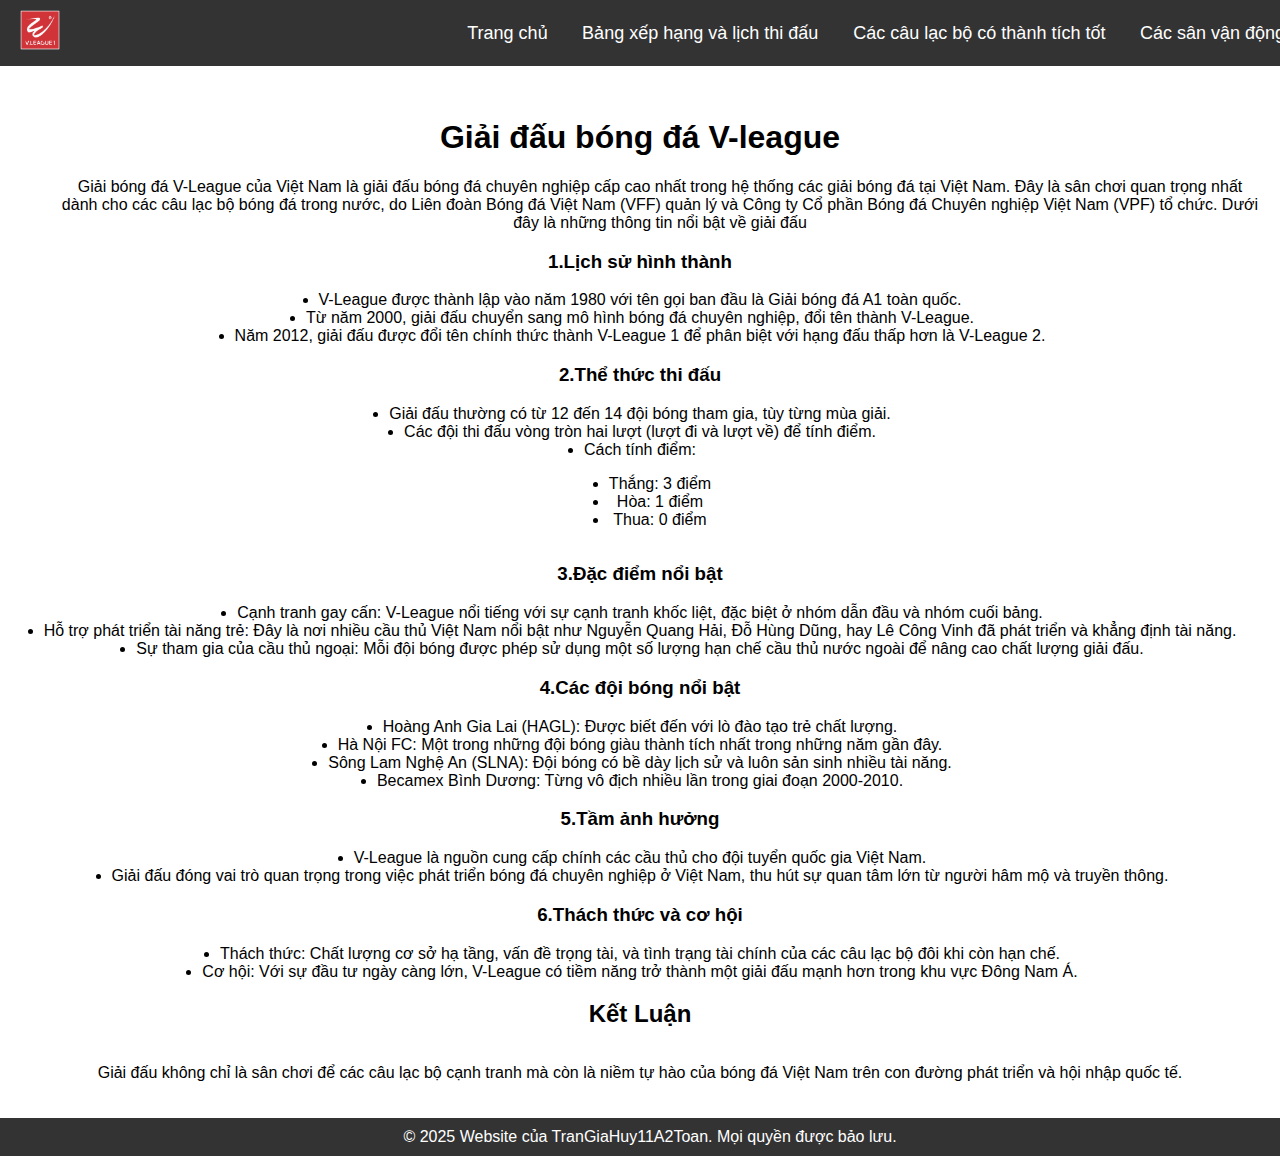
<file: index.html>
<!DOCTYPE html>
<html lang="vi">
<head>
    <meta charset="UTF-8">
    <meta name="viewport" content="width=device-width, initial-scale=1.0">
    <link rel="icon" href="image/download.png">
    <title>V-league</title>
    <style>
         
    
        body {
            font-family: Arial, sans-serif;
            margin: 0;
            padding: 0;
            text-align: center;
            display: flex;
            flex-direction: column;
            min-height: 100vh
        }
        .navbar {
            display: flex;
            justify-content: space-between;
            align-items: center;
            background-color: #333;
            padding: 10px 20px;
            position: fixed;
            top: 0;
            left: 0;
            width: 100%;
            z-index: 1000;
        }
        .logo {
            display: flex;
            align-items: center;
        }
        .logo img {
            height: 40px;
            margin-right: 10px;
        }
        .logo a {
            color: white;
            font-size: 24px;
            text-decoration: none;
            font-weight: bold;
        }
        .nav-links a {
            color: white;
            text-decoration: none;
            margin: 0 15px;
            font-size: 18px;
        }
        .nav-links a:hover {
            text-decoration: underline;
        }
        .content {
            flex: 1;
            display: flex;
            flex-direction: column;
            justify-content: center;
            align-items: center;
            padding: 80px 20px 20px;
        }
        .footer {
            background-color: #333;
            color: white;
            padding: 10px;
            position: relative;
            bottom: 0;
            width: 100%;
        }
    </style>
</head>
<body>
    <div class="navbar">
        <div class="logo">
            <a href="index.html">
            <img src="image/download.png" alt="Logo">
            </a>
        </div>
        <div class="nav-links">
            <a href="index.html">Trang chủ</a>
            <a href="BxhvaLichthidau.html">Bảng xếp hạng và lịch thi đấu </a>
            <a href="CLbcothanhtichtot.html">Các câu lạc bộ có thành tích tốt</a>
            <a href="Cacsanvandong.html">Các sân vận động </a>
        </div>
    </div>
    <hr>
    <div class="content">
        <h1>Giải đấu bóng đá V-league</h1>
        <dd>Giải bóng đá V-League của Việt Nam là giải đấu bóng đá chuyên nghiệp cấp cao nhất trong hệ thống các giải bóng đá tại Việt Nam. Đây là sân chơi quan trọng nhất dành cho các câu lạc bộ bóng đá trong nước, do Liên đoàn Bóng đá Việt Nam (VFF) quản lý và Công ty Cổ phần Bóng đá Chuyên nghiệp Việt Nam (VPF) tổ chức. Dưới đây là những thông tin nổi bật về giải đấu</dd>
        <h3>1.Lịch sử hình thành</h3>
            <li>V-League được thành lập vào năm 1980 với tên gọi ban đầu là Giải bóng đá A1 toàn quốc.</li>
            <li>Từ năm 2000, giải đấu chuyển sang mô hình bóng đá chuyên nghiệp, đổi tên thành V-League.</li>
            <li>Năm 2012, giải đấu được đổi tên chính thức thành V-League 1 để phân biệt với hạng đấu thấp hơn là V-League 2.</li>
        <h3>2.Thể thức thi đấu</h3>
            <li>Giải đấu thường có từ 12 đến 14 đội bóng tham gia, tùy từng mùa giải.</li>
            <li>Các đội thi đấu vòng tròn hai lượt (lượt đi và lượt về) để tính điểm.</li>
            <li> Cách tính điểm: </li>
        <ul>
            <li>Thắng: 3 điểm</li>
            <li>Hòa: 1 điểm</li>
            <li>Thua: 0 điểm</li> </ul>
        <h3>3.Đặc điểm nổi bật</h3>
            <li>Cạnh tranh gay cấn: V-League nổi tiếng với sự cạnh tranh khốc liệt, đặc biệt ở nhóm dẫn đầu và nhóm cuối bảng.</li>
            <li>Hỗ trợ phát triển tài năng trẻ: Đây là nơi nhiều cầu thủ Việt Nam nổi bật như Nguyễn Quang Hải, Đỗ Hùng Dũng, hay Lê Công Vinh đã phát triển và khẳng định tài năng.</li>
            <li>Sự tham gia của cầu thủ ngoại: Mỗi đội bóng được phép sử dụng một số lượng hạn chế cầu thủ nước ngoài để nâng cao chất lượng giải đấu.</li>
        <h3>4.Các đội bóng nổi bật</h3>
            <li>Hoàng Anh Gia Lai (HAGL): Được biết đến với lò đào tạo trẻ chất lượng.</li>
            <li>Hà Nội FC: Một trong những đội bóng giàu thành tích nhất trong những năm gần đây.</li>
            <li>Sông Lam Nghệ An (SLNA): Đội bóng có bề dày lịch sử và luôn sản sinh nhiều tài năng.</li>
            <li>Becamex Bình Dương: Từng vô địch nhiều lần trong giai đoạn 2000-2010.</li>
        <h3>5.Tầm ảnh hưởng</h3>
            <li>V-League là nguồn cung cấp chính các cầu thủ cho đội tuyển quốc gia Việt Nam.</li>
            <li>Giải đấu đóng vai trò quan trọng trong việc phát triển bóng đá chuyên nghiệp ở Việt Nam, thu hút sự quan tâm lớn từ người hâm mộ và truyền thông.</li>
        <h3>6.Thách thức và cơ hội</h3>
            <li>Thách thức: Chất lượng cơ sở hạ tầng, vấn đề trọng tài, và tình trạng tài chính của các câu lạc bộ đôi khi còn hạn chế.</li>
            <li>Cơ hội: Với sự đầu tư ngày càng lớn, V-League có tiềm năng trở thành một giải đấu mạnh hơn trong khu vực Đông Nam Á.</li>
        <h2> Kết Luận</h2>
        <p>Giải đấu không chỉ là sân chơi để các câu lạc bộ cạnh tranh mà còn là niềm tự hào của bóng đá Việt Nam trên con đường phát triển và hội nhập quốc tế.</p>
        </div>
    
    <div class="footer">
        &copy; 2025 Website của TranGiaHuy11A2Toan. Mọi quyền được bảo lưu.
    </div>
</body>
</html>
</file>
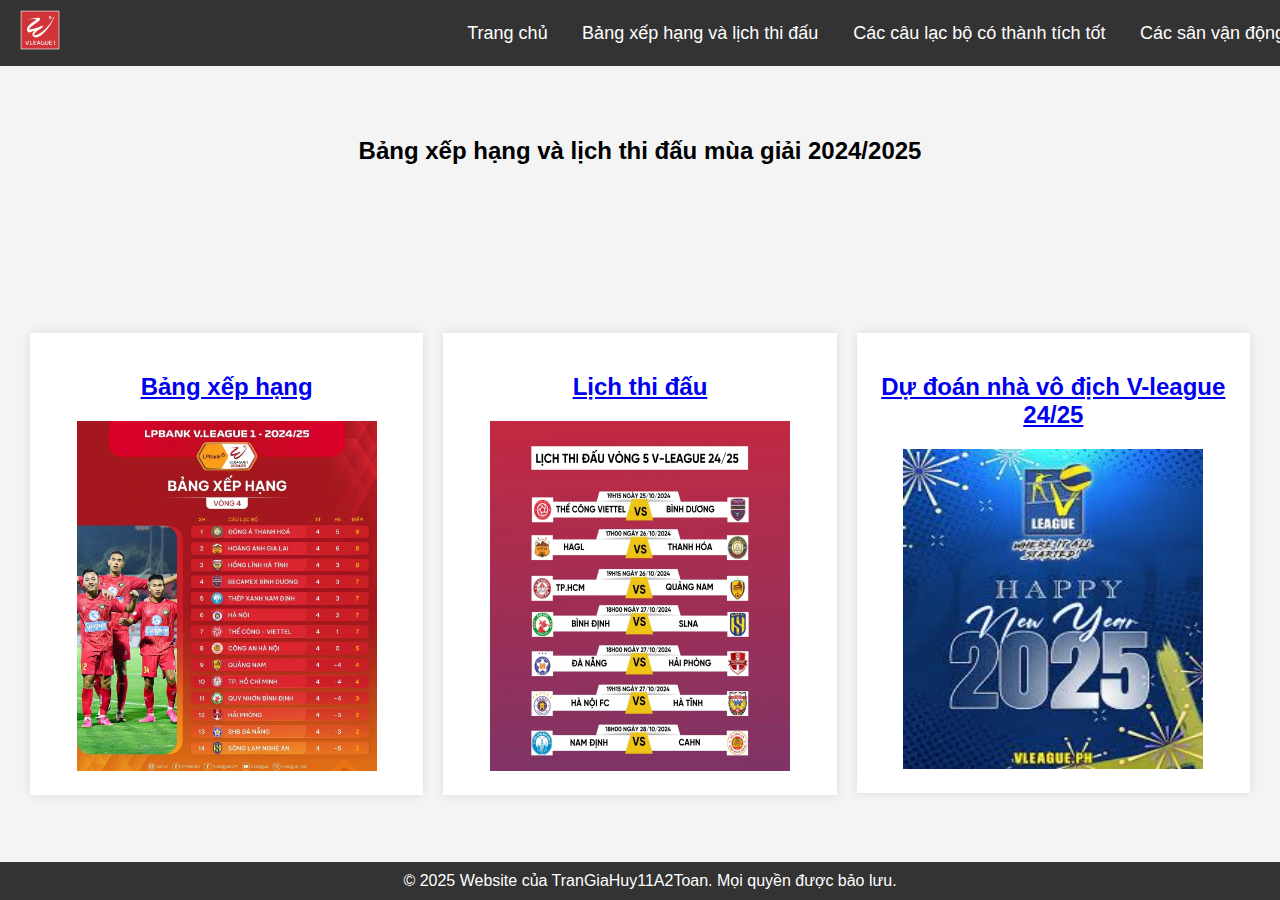
<file: BxhvaLichthidau.html>
<!DOCTYPE html>
<html lang="vi">
<head>
    <meta charset="UTF-8">
    <meta name="viewport" content="width=device-width, initial-scale=1.0">
    <link rel="icon" href="image/download.png">
    <title>V-league</title>
    <style>
        body {
            font-family: Arial, sans-serif;
            margin: 0;
            padding: 0;
            display: flex;
            flex-direction: column;
            min-height: 100vh;
            background-color: #f4f4f4;
        }
        .navbar {
            display: flex;
            justify-content: space-between;
            align-items: center;
            background-color: #333;
            padding: 10px 20px;
            position: fixed;
            top: 0;
            left: 0;
            width: 100%;
            z-index: 1000;
            color: white;
        }
        .logo {
            display: flex;
            align-items: center;
        }
        .logo img {
            height: 40px;
            margin-right: 10px;
        }
        .logo a {
            color: white;
            font-size: 24px;
            text-decoration: none;
            font-weight: bold;
        }
        .nav-links a {
            color: white;
            text-decoration: none;
            margin: 0 15px;
            font-size: 18px;
        }
        .nav-links a:hover {
            text-decoration: underline;
        }
        .container {
            display: flex;
            justify-content: center;
            align-items: flex-start;
            flex: 1;
            margin-top: 60px;
            padding: 20px;
            box-sizing: border-box;
            width: 100%;
        }
        .column {
            flex: 1;
            padding: 20px;
            background-color: white;
            margin: 10px;
            box-shadow: 0px 0px 10px rgba(0, 0, 0, 0.1);
            min-height: 300px;
            text-align: center;
        }
        .footer {
            background-color: #333;
            color: white;
            padding: 10px;
            text-align: center;
            width: 100%;
            position: fixed;
            bottom: 0;
            left: 0;
        }
        .content {
            flex: 1;
            display: flex;
            flex-direction: column;
            justify-content: center;
            align-items: center;
            padding: 80px 20px 20px;
        }
    </style>
</head>
<body>
    <div class="navbar">
        <div class="logo">
            <a href="index.html">
            <img src="image/download.png" alt="Logo"></a>
        </div>
        <div class="nav-links">
            <a href="index.html">Trang chủ</a>
            <a href="BxhvaLichthidau.html">Bảng xếp hạng và lịch thi đấu </a>
            <a href="CLbcothanhtichtot.html">Các câu lạc bộ có thành tích tốt</a>
            <a href="Cacsanvandong.html">Các sân vận động </a>
        </div>
    </div>
    <div class="content">
        <h2> Bảng xếp hạng và lịch thi đấu mùa giải 2024/2025 </h2>
    </div>
    <div class="container">
        <div class="column">
            <a target="_blank" href="BXH/bxh.html"><h2>Bảng xếp hạng</h2>
            <img src="image/bang_xep_hang_v-league_sau_vong_4.webp" width="300px"></a>
        </div>
        <div class="column">
            <a target="_blank" href="BXH/lichthidau.html"><h2>Lịch thi đấu</h2>
            <img src="image/lich_thi_dau_v-league_vong_moi_nhat.png.webp" width="300px" height="350px"></a>
        </div>
        <div class="column">
            <a  target="_blank" href="BXH/gthieu.html"><h2>Dự đoán nhà vô địch V-league 24/25</h2>
           <img src="image/images.jpg" width="300px" height="320px"></a>
        </div>
    </div>
    
    <div class="footer">
        &copy; 2025 Website của TranGiaHuy11A2Toan. Mọi quyền được bảo lưu.
    </div>
</body>
</html>
</file>
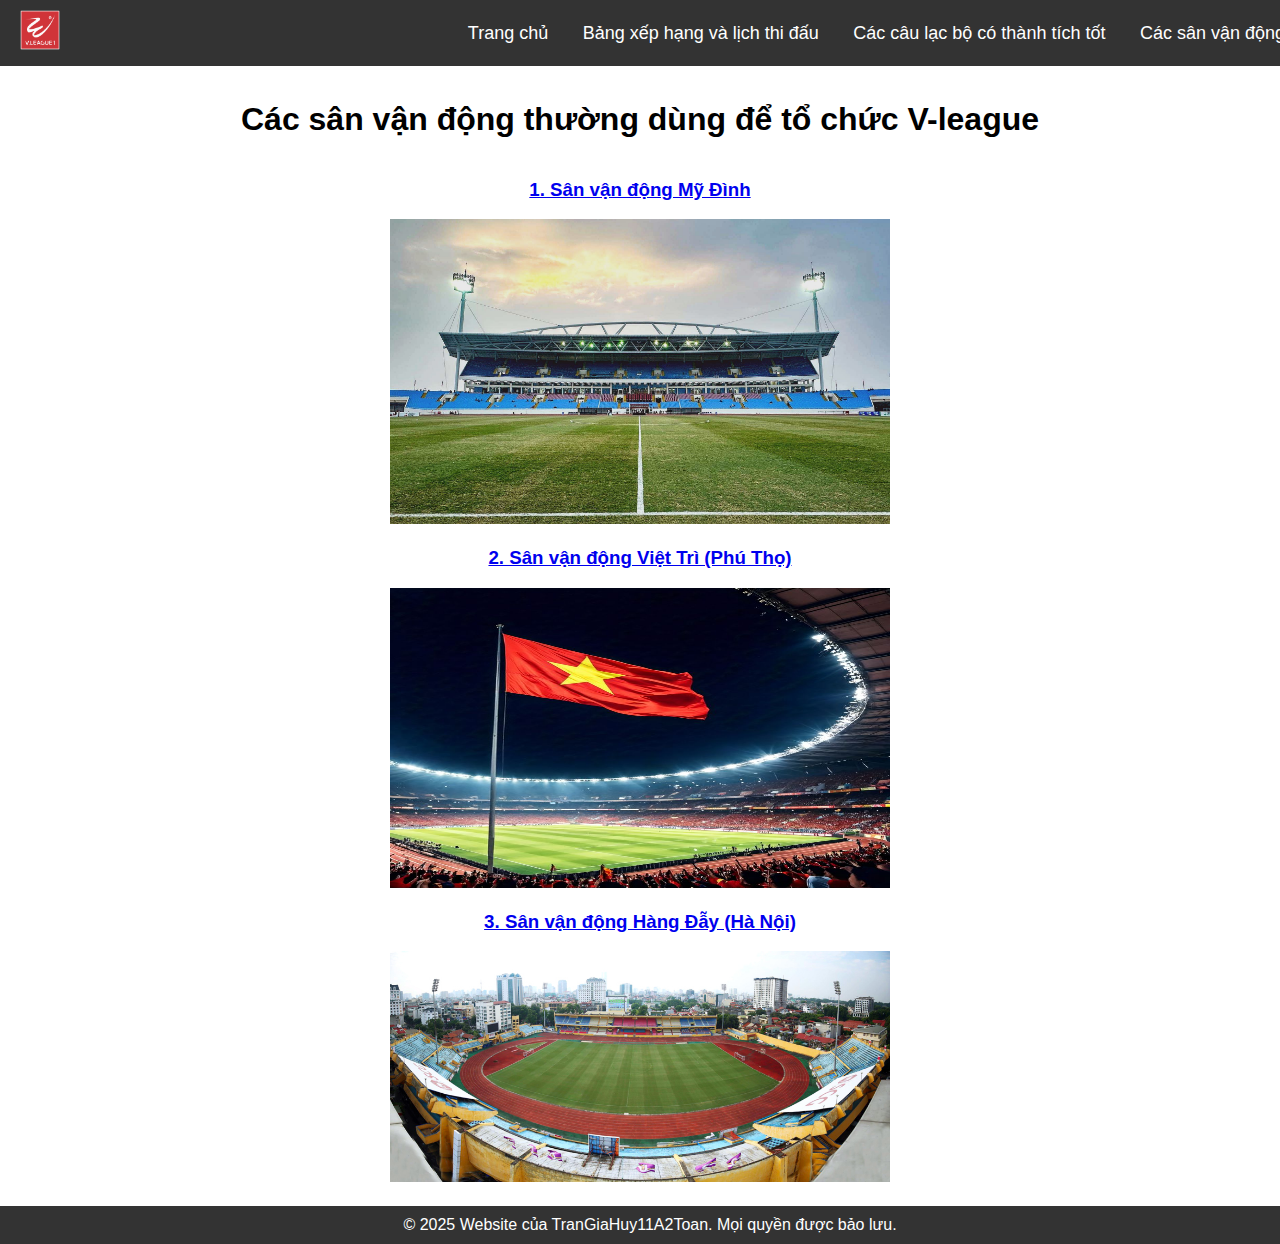
<file: Cacsanvandong.html>
<!DOCTYPE html>
<html lang="vi">
<head>
    <meta charset="UTF-8">
    <meta name="viewport" content="width=device-width, initial-scale=1.0">
    <link rel="icon" href="image/download.png">
    <title>V-league</title>
    <style>
        body {
            font-family: Arial, sans-serif;
            margin: 0;
            padding: 0;
            text-align: center;
            display: flex;
            flex-direction: column;
            min-height: 100vh;
        }
        .navbar {
            display: flex;
            justify-content: space-between;
            align-items: center;
            background-color: #333;
            padding: 10px 20px;
            position: fixed;
            top: 0;
            left: 0;
            width: 100%;
            z-index: 1000
        }
        .logo {
            display: flex;
            align-items: center;
        }
        .logo img {
            height: 40px;
            margin-right: 10px;
        }
        .logo a {
            color: white;
            font-size: 24px;
            text-decoration: none;
            font-weight: bold;
        }
        .nav-links a {
            color: white;
            text-decoration: none;
            margin: 0 15px;
            font-size: 18px;
        }
        .nav-links a:hover {
            text-decoration: underline;
        }
        .content {
            flex: 1;
            display: flex;
            flex-direction: column;
            justify-content: center;
            align-items: center;
            padding:80px 20px 20px;;
        }
        .footer {
            background-color: #333;
            color: white;
            padding: 10px;
            text-align: center;
            width: 100%;
        }
    </style>
</head>
<body>
    <div class="navbar">
        <div class="logo">
           <a href="index.html">
            <img src="image/download.png" alt="Logo"></a>
        </div>
        <div class="nav-links">
            <a href="index.html">Trang chủ</a>
            <a href="BxhvaLichthidau.html">Bảng xếp hạng và lịch thi đấu</a>
            <a href="CLbcothanhtichtot.html">Các câu lạc bộ có thành tích tốt</a>
            <a href="Cacsanvandong.html">Các sân vận động</a>
        </div>
    </div>
    
    <div class="content">
        <h1>Các sân vận động thường dùng để tổ chức V-league</h1>
         <a target="_blank" href="svd/Mydinh.html"><h3>1. Sân vận động Mỹ Đình</h3></a>
         <a target="_blank" href="svd/Mydinh.html"><img src="image/87c9f56087d8a4c93d7c54c8580ed5f9.jpg" width="500px"></a>
         <a target="_blank" href="svd/viettri.html"><h3>2. Sân vận động Việt Trì (Phú Thọ)</h3> </a>
         <a target="_blank" href="svd/viettri.html"><img src="image/8210ea68608e7dc683d1410f3ff90194.jpg " width="500px" height="300px"></a>
         <a target="_blank" href="svd/hangray.html"><h3>3. Sân vận động Hàng Đẫy (Hà Nội)</h3></a>
         <a target="_blank" href="svd/hangray.html"><img src="image/1-1539331197.jpg" width="500px"></a>
    </div>
    
    <div class="footer">
        &copy; 2025 Website của TranGiaHuy11A2Toan. Mọi quyền được bảo lưu.
    </div>
</body>
</html>
</file>
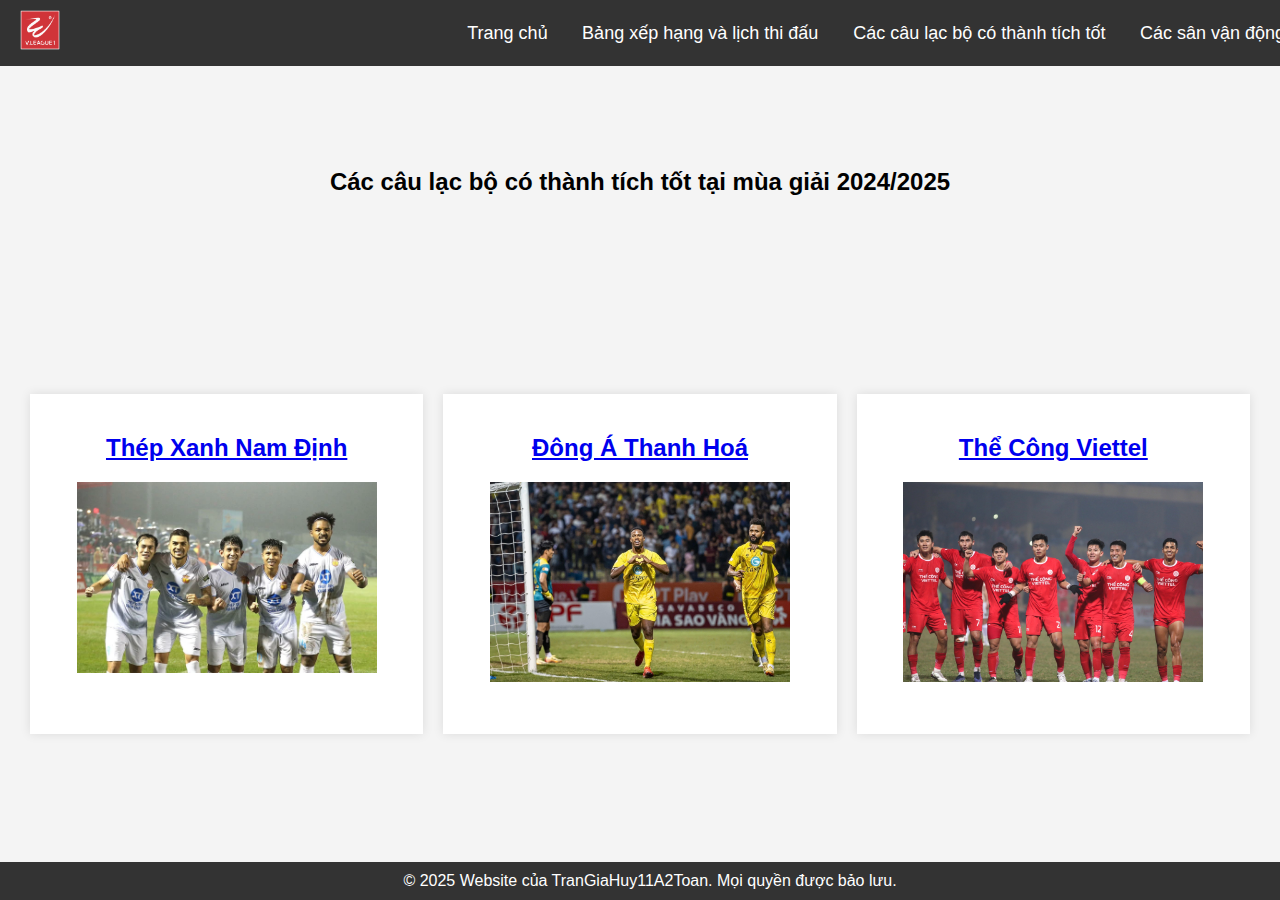
<file: CLbcothanhtichtot.html>
<!DOCTYPE html>
<html lang="vi">
<head>
    <meta charset="UTF-8">
    <meta name="viewport" content="width=device-width, initial-scale=1.0">
    <link rel="icon" href="image/download.png">
    <title>V-league</title>
    <style>
        body {
            font-family: Arial, sans-serif;
            margin: 0;
            padding: 0;
            display: flex;
            flex-direction: column;
            min-height: 100vh;
            background-color: #f4f4f4;
        }
        .navbar {
            display: flex;
            justify-content: space-between;
            align-items: center;
            background-color: #333;
            padding: 10px 20px;
            position: fixed;
            top: 0;
            left: 0;
            width: 100%;
            z-index: 1000;
            color: white;
        }
        .logo {
            display: flex;
            align-items: center;
        }
        .logo img {
            height: 40px;
            margin-right: 10px;
        }
        .logo a {
            color: white;
            font-size: 24px;
            text-decoration: none;
            font-weight: bold;
        }
        .nav-links a {
            color: white;
            text-decoration: none;
            margin: 0 15px;
            font-size: 18px;
        }
        .nav-links a:hover {
            text-decoration: underline;
        }
        .container {
            display: flex;
            justify-content: center;
            align-items: flex-start;
            flex: 1;
            margin-top: 60px;
            padding: 20px;
            box-sizing: border-box;
            width: 100%;
        }
        .column {
            flex: 1;
            padding: 20px;
            background-color: white;
            margin: 10px;
            box-shadow: 0px 0px 10px rgba(0, 0, 0, 0.1);
            min-height: 300px;
            text-align: center;
        }
        .footer {
            background-color: #333;
            color: white;
            padding: 10px;
            text-align: center;
            width: 100%;
            position: fixed;
            bottom: 0;
            left: 0;
        }
        .content {
            flex: 1;
            display: flex;
            flex-direction: column;
            justify-content: center;
            align-items: center;
            padding: 80px 20px 20px;
        }
    </style>
</head>
<body>
    <div class="navbar">
        <div class="logo">
            <a href="index.html">
            <img src="image/download.png" alt="Logo"></a>
        </div>
        <div class="nav-links">
            <a href="index.html">Trang chủ</a>
            <a href="BxhvaLichthidau.html">Bảng xếp hạng và lịch thi đấu </a>
            <a href="CLbcothanhtichtot.html">Các câu lạc bộ có thành tích tốt</a>
            <a href="Cacsanvandong.html">Các sân vận động </a>
        </div>
    </div>
    <div class="content">
        <h2> Các câu lạc bộ có thành tích tốt tại mùa giải 2024/2025 </h2>
    </div>
    <div class="container">
        <div class="column">
            <a target="_blank" href="CLB/Thepxanh.html"><h2>Thép Xanh Nam Định</h2>
            <img src="image/thep-xanh-nam-dinh-02-17017490555551619829383.webp" width="300px"></a>
        </div>
        <div class="column">
            <a target="_blank" href="CLB/thanhoa.html"><h2>Đông Á Thanh Hoá</h2>
            <img src="image/10-dong-a-thanh-hoa.jpeg" width="300px"></a>
        </div>
        <div class="column">
            <a  target="_blank"href="CLB/viettel.html"><h2>Thể Công Viettel</h2>
           <img src="image/03-1.jpg" width="300px"></a>
        </div>
    </div>
    
    <div class="footer">
        &copy; 2025 Website của TranGiaHuy11A2Toan. Mọi quyền được bảo lưu.
    </div>
</body>
</html>
</file>
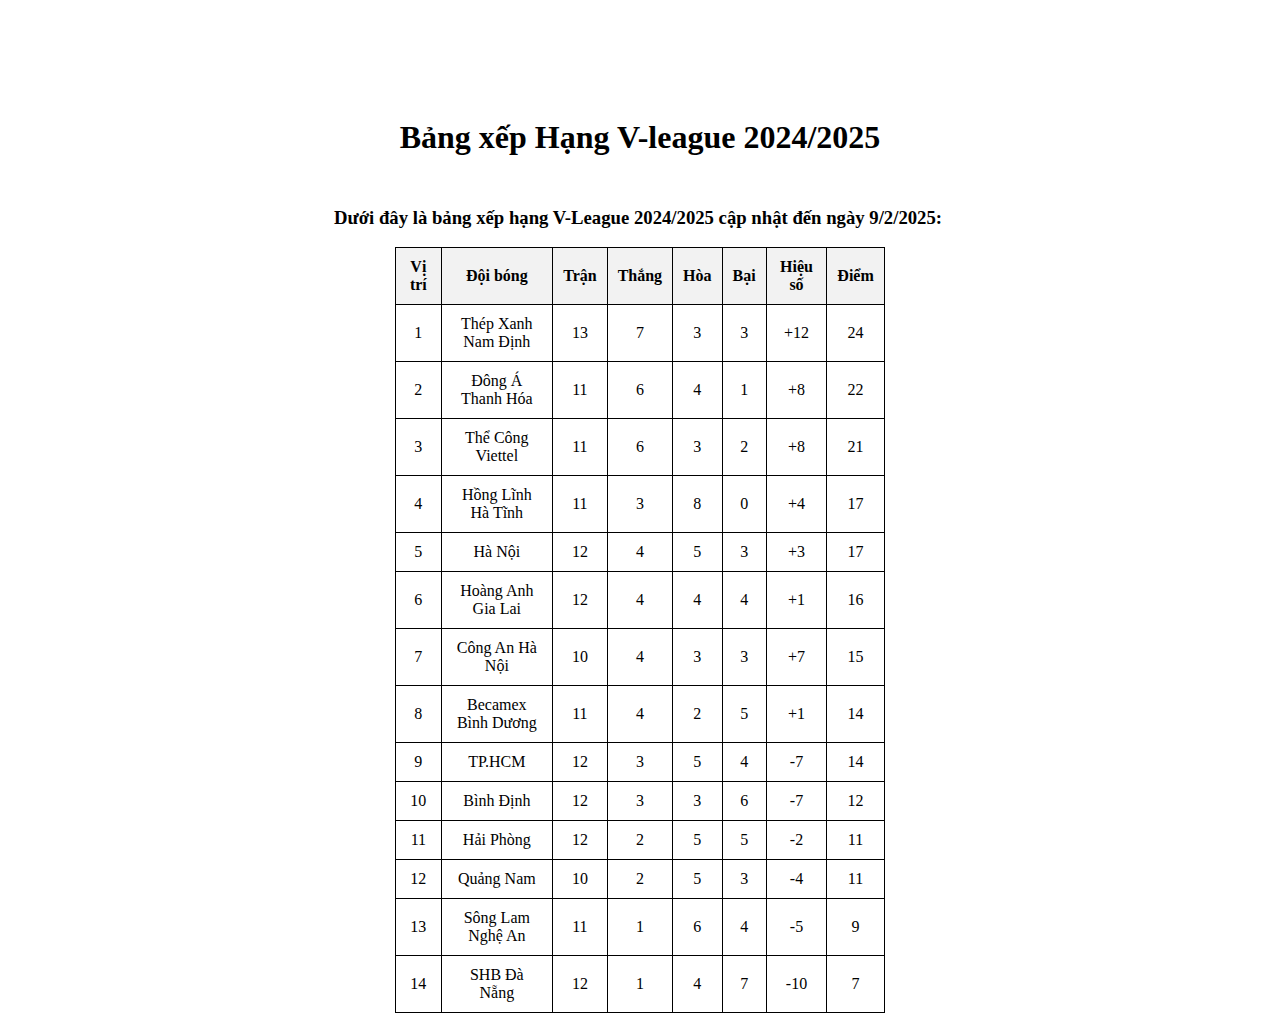
<file: BXH/bxh.html>
<!DOCTYPE html>
<html lang="vi">
<head>
    <meta charset="UTF-8">
    <meta name="viewport" content="width=device-width, initial-scale=1.0">
    <link rel="icon" href="image/download.png">
    <title>V-league</title>
    <style>

        body {
            height: 100vh;
            display: flex;
            justify-content: center;
            align-items: center;
            background: url('https://source.unsplash.com/random/1920x1080') no-repeat center center/cover;
            overflow-y: auto;
        }
        .container {
            width: 50%;
            height: 80vh;
            background: rgb(255, 255, 255);
            padding: 20px;
            display: flex;
            flex-direction: column;
        }
        .content {
            flex: 1;
            background: rgba(255, 255, 255, 1);
            padding: 10px;
        }
        table {
            width: 80%;
            margin: auto;
            border-collapse: collapse;
        }
        th, td {
            border: 1px solid black;
            padding: 10px;
            text-align: center;
        }
        th {
            background-color: #f2f2f2;
        }
    </style>
</head>
<body>
    <div class="container">
        <h1><center>Bảng xếp Hạng V-league 2024/2025</center></h1>
        <div class="content">
            <h3>Dưới đây là bảng xếp hạng V-League 2024/2025 cập nhật đến ngày 9/2/2025:</h3>
            <table>
                <tr>
                    <th>Vị trí</th>
                    <th>Đội bóng</th>
                    <th>Trận</th>
                    <th>Thắng</th>
                    <th>Hòa</th>
                    <th>Bại</th>
                    <th>Hiệu số</th>
                    <th>Điểm</th>
                </tr>
                <tr><td>1</td><td>Thép Xanh Nam Định</td><td>13</td><td>7</td><td>3</td><td>3</td><td>+12</td><td>24</td></tr>
                <tr><td>2</td><td>Đông Á Thanh Hóa</td><td>11</td><td>6</td><td>4</td><td>1</td><td>+8</td><td>22</td></tr>
                <tr><td>3</td><td>Thể Công Viettel</td><td>11</td><td>6</td><td>3</td><td>2</td><td>+8</td><td>21</td></tr>
                <tr><td>4</td><td>Hồng Lĩnh Hà Tĩnh</td><td>11</td><td>3</td><td>8</td><td>0</td><td>+4</td><td>17</td></tr>
                <tr><td>5</td><td>Hà Nội</td><td>12</td><td>4</td><td>5</td><td>3</td><td>+3</td><td>17</td></tr>
                <tr><td>6</td><td>Hoàng Anh Gia Lai</td><td>12</td><td>4</td><td>4</td><td>4</td><td>+1</td><td>16</td></tr>
                <tr><td>7</td><td>Công An Hà Nội</td><td>10</td><td>4</td><td>3</td><td>3</td><td>+7</td><td>15</td></tr>
                <tr><td>8</td><td>Becamex Bình Dương</td><td>11</td><td>4</td><td>2</td><td>5</td><td>+1</td><td>14</td></tr>
                <tr><td>9</td><td>TP.HCM</td><td>12</td><td>3</td><td>5</td><td>4</td><td>-7</td><td>14</td></tr>
                <tr><td>10</td><td>Bình Định</td><td>12</td><td>3</td><td>3</td><td>6</td><td>-7</td><td>12</td></tr>
                <tr><td>11</td><td>Hải Phòng</td><td>12</td><td>2</td><td>5</td><td>5</td><td>-2</td><td>11</td></tr>
                <tr><td>12</td><td>Quảng Nam</td><td>10</td><td>2</td><td>5</td><td>3</td><td>-4</td><td>11</td></tr>
                <tr><td>13</td><td>Sông Lam Nghệ An</td><td>11</td><td>1</td><td>6</td><td>4</td><td>-5</td><td>9</td></tr>
                <tr><td>14</td><td>SHB Đà Nẵng</td><td>12</td><td>1</td><td>4</td><td>7</td><td>-10</td><td>7</td></tr>
            </table>   
             </div>  
</body>
</html>
</file>
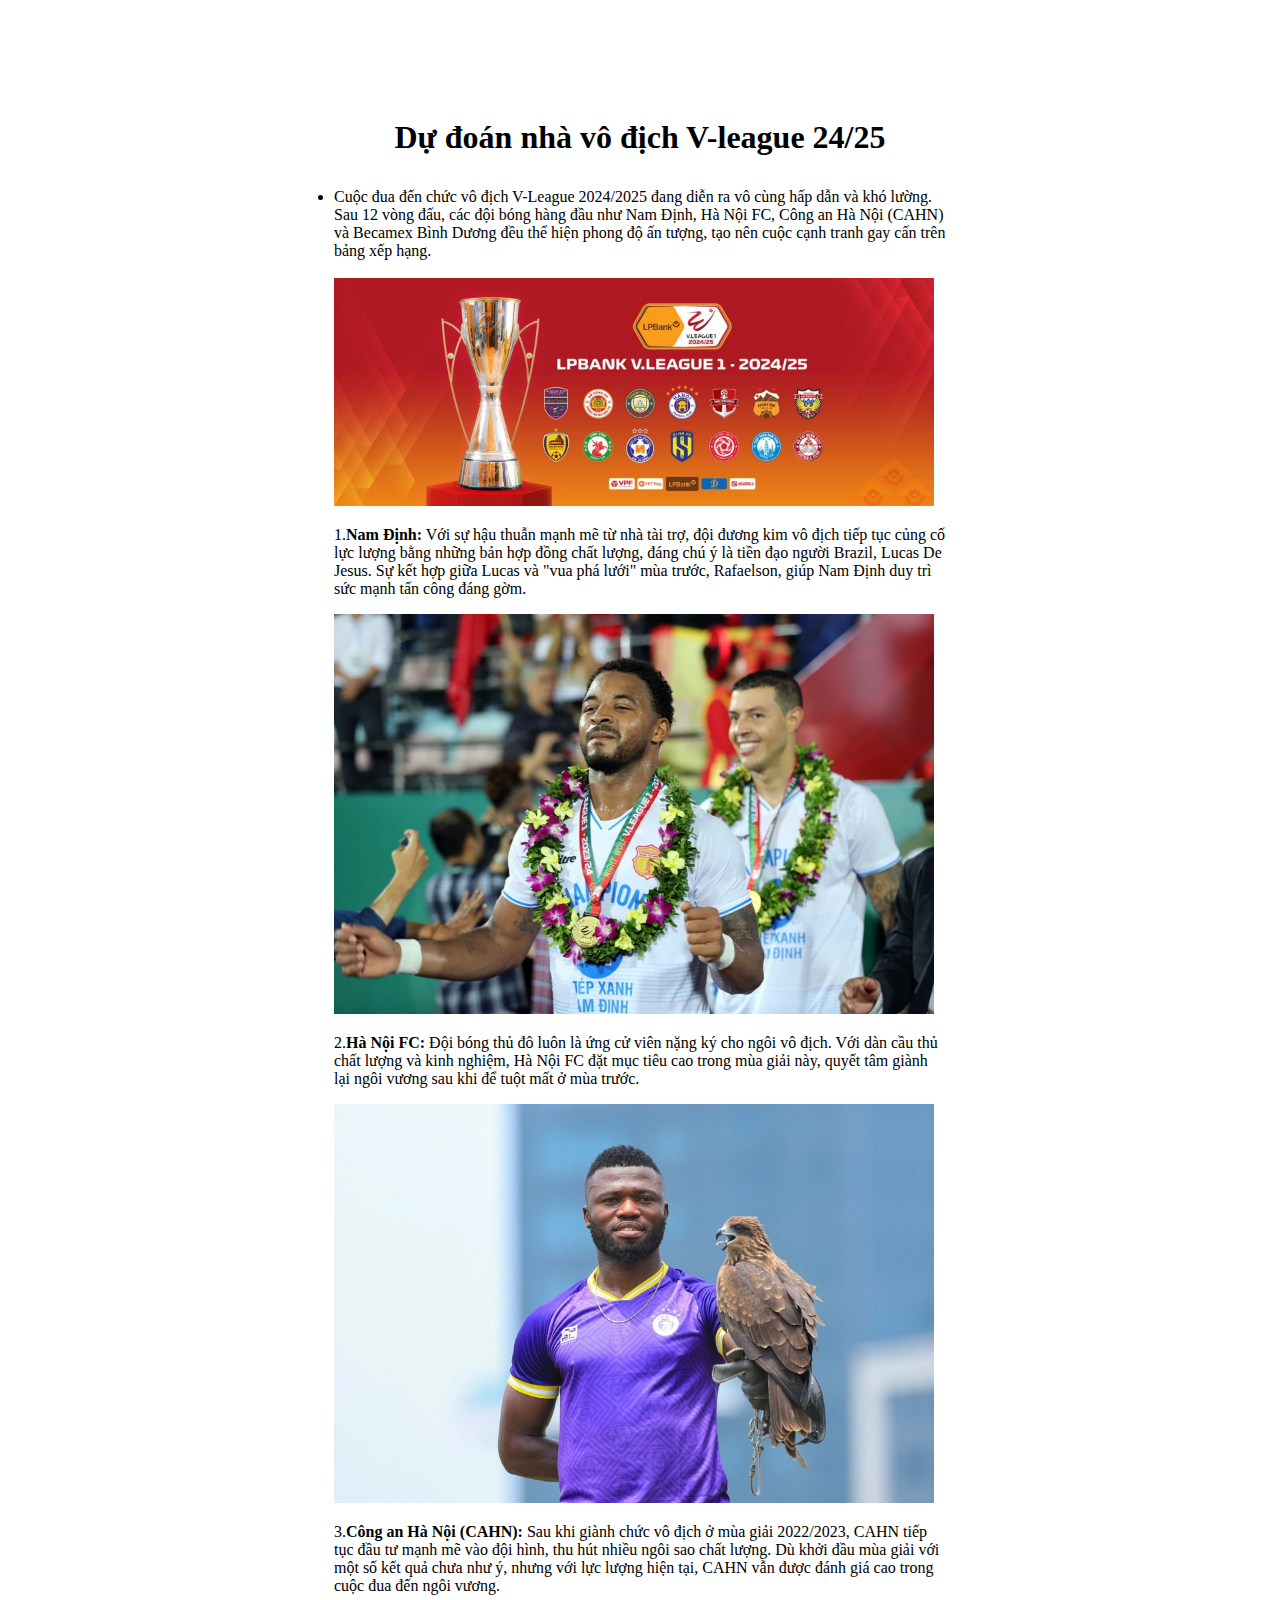
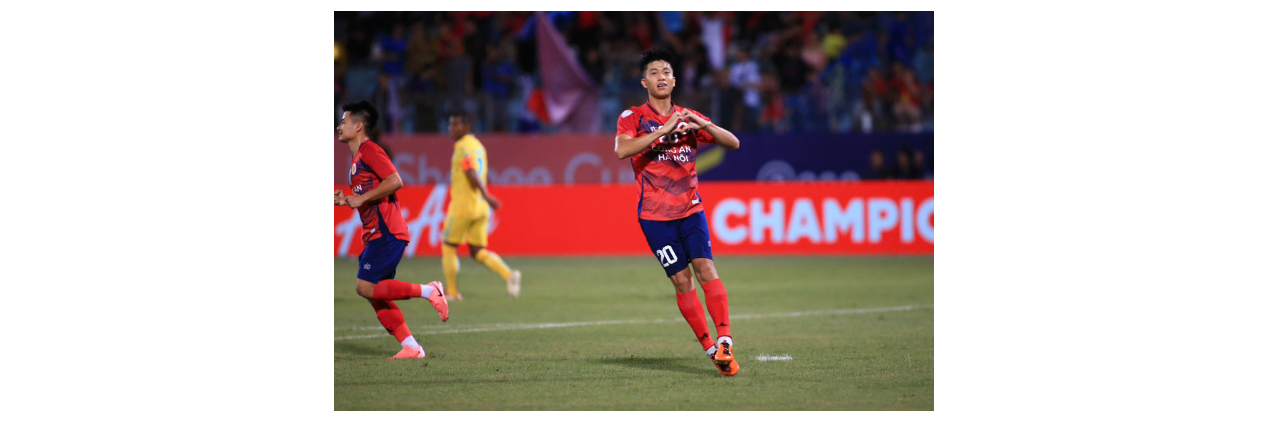
<file: BXH/gthieu.html>
<!DOCTYPE html>
<html lang="vi">
<head>
    <meta charset="UTF-8">
    <meta name="viewport" content="width=device-width, initial-scale=1.0">
    <link rel="icon" href="image/download.png">
    <title>V-league</title>
    <style>

        body {
            height: 100vh;
            display: flex;
            justify-content: center;
            align-items: center;
            background: url('https://source.unsplash.com/random/1920x1080') no-repeat center center/cover;
            overflow-y: auto;
        }
        .container {
            width: 50%;
            height: 80vh;
            background: rgb(255, 255, 255);
            padding: 20px;
            display: flex;
            flex-direction: column;
        }
        .content {
            flex: 1;
            background: rgba(255, 255, 255, 1);
            padding: 10px;
        }
    </style>
</head>
<body>
    <div class="container">
        <h1><center>Dự đoán nhà vô địch V-league 24/25</center></h1>
        <div class="content">
           <li>Cuộc đua đến chức vô địch V-League 2024/2025 đang diễn ra vô cùng hấp dẫn và khó lường. Sau 12 vòng đấu, các đội bóng hàng đầu như Nam Định, Hà Nội FC, Công an Hà Nội (CAHN) và Becamex Bình Dương đều thể hiện phong độ ấn tượng, tạo nên cuộc cạnh tranh gay cấn trên bảng xếp hạng.</li><br>
           <img src="../image/7-Lpbank-V.League.jpg" width="600px">
          <p>1.<b>Nam Định:</b> Với sự hậu thuẫn mạnh mẽ từ nhà tài trợ, đội đương kim vô địch tiếp tục củng cố lực lượng bằng những bản hợp đồng chất lượng, đáng chú ý là tiền đạo người Brazil, Lucas De Jesus. Sự kết hợp giữa Lucas và "vua phá lưới" mùa trước, Rafaelson, giúp Nam Định duy trì sức mạnh tấn công đáng gờm.</p>
            <img src="../image/duong-dua-khoc-liet5-307.webp" width="600px">
          <p>2.<b>Hà Nội FC: </b>  Đội bóng thủ đô luôn là ứng cử viên nặng ký cho ngôi vô địch. Với dàn cầu thủ chất lượng và kinh nghiệm, Hà Nội FC đặt mục tiêu cao trong mùa giải này, quyết tâm giành lại ngôi vương sau khi để tuột mất ở mùa trước.</p>
            <img src="../image/duong-dua-khoc-liet6-2065.jpg" width="600px">
          <p>3.<b>Công an Hà Nội (CAHN):</b>  Sau khi giành chức vô địch ở mùa giải 2022/2023, CAHN tiếp tục đầu tư mạnh mẽ vào đội hình, thu hút nhiều ngôi sao chất lượng. Dù khởi đầu mùa giải với một số kết quả chưa như ý, nhưng với lực lượng hiện tại, CAHN vẫn được đánh giá cao trong cuộc đua đến ngôi vương.</p>
          <img src="../image/duong-dua-khoc-liet-3-6218.jpg" width="600px">
 
 
        </div>
</body>
</html>
</file>
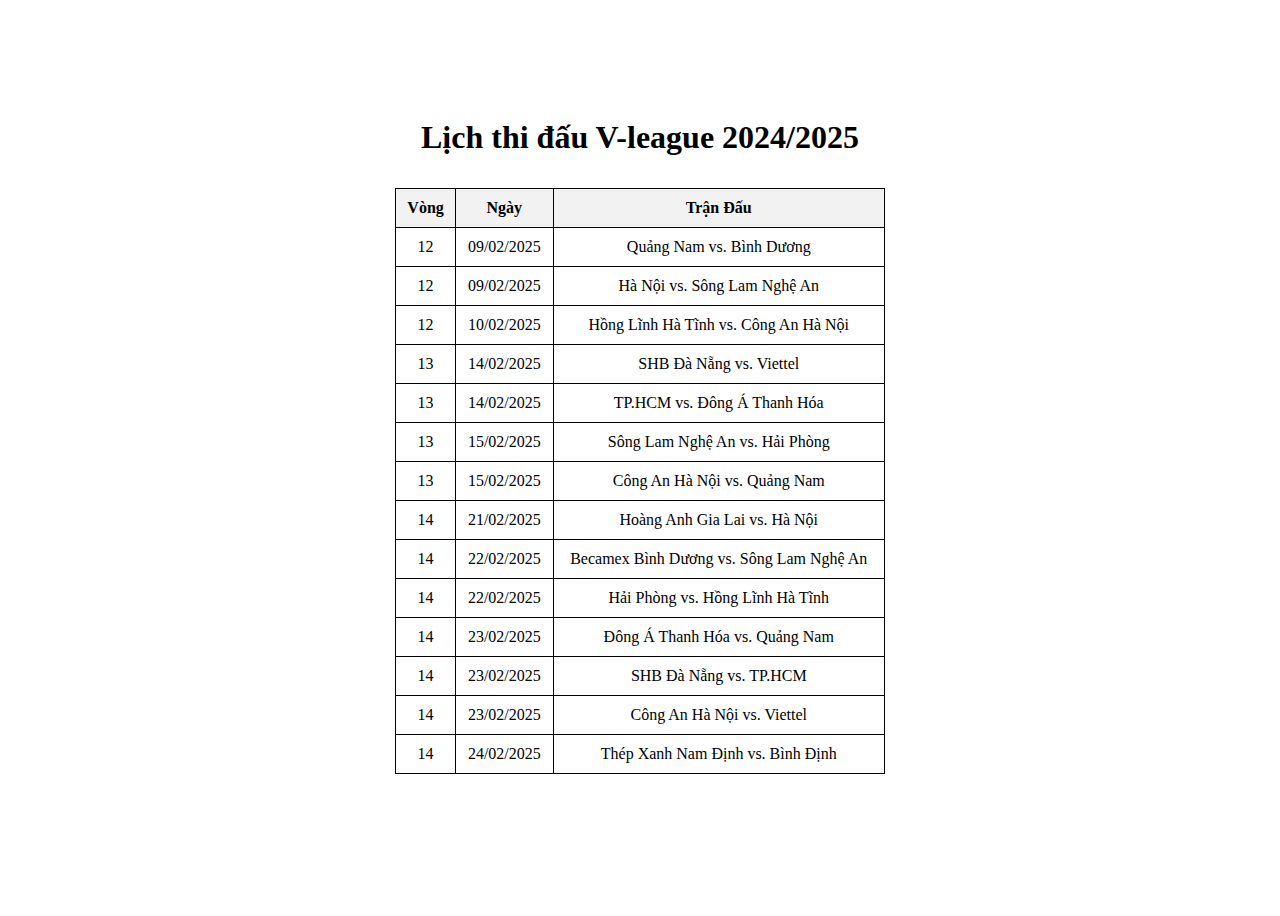
<file: BXH/lichthidau.html>
<!DOCTYPE html>
<html lang="vi">
<head>
    <meta charset="UTF-8">
    <meta name="viewport" content="width=device-width, initial-scale=1.0">
    <link rel="icon" href="image/download.png">
    <title>V-league</title>
    <style>

        body {
            height: 100vh;
            display: flex;
            justify-content: center;
            align-items: center;
            background: url('https://source.unsplash.com/random/1920x1080') no-repeat center center/cover;
            overflow-y: auto;
        }
        .container {
            width: 50%;
            height: 80vh;
            background: rgb(255, 255, 255);
            padding: 20px;
            display: flex;
            flex-direction: column;
        }
        .content {
            flex: 1;
            background: rgba(255, 255, 255, 1);
            padding: 10px;
        }
        table {
            width: 80%;
            margin: auto;
            border-collapse: collapse;
        }
        th, td {
            border: 1px solid black;
            padding: 10px;
            text-align: center;
        }
        th {
            background-color: #f2f2f2;
        }
    </style>
</head>
<body>
    <div class="container">
        <h1><center>Lịch thi đấu V-league 2024/2025</center></h1>
        <div class="content">
            <table>
                <tr>
                    <th>Vòng</th>
                    <th>Ngày</th>
                    <th>Trận Đấu</th>
                </tr>
                <tr><td>12</td><td>09/02/2025</td><td>Quảng Nam vs. Bình Dương</td></tr>
                <tr><td>12</td><td>09/02/2025</td><td>Hà Nội vs. Sông Lam Nghệ An</td></tr>
                <tr><td>12</td><td>10/02/2025</td><td>Hồng Lĩnh Hà Tĩnh vs. Công An Hà Nội</td></tr>
                <tr><td>13</td><td>14/02/2025</td><td>SHB Đà Nẵng vs. Viettel</td></tr>
                <tr><td>13</td><td>14/02/2025</td><td>TP.HCM vs. Đông Á Thanh Hóa</td></tr>
                <tr><td>13</td><td>15/02/2025</td><td>Sông Lam Nghệ An vs. Hải Phòng</td></tr>
                <tr><td>13</td><td>15/02/2025</td><td>Công An Hà Nội vs. Quảng Nam</td></tr>
                <tr><td>14</td><td>21/02/2025</td><td>Hoàng Anh Gia Lai vs. Hà Nội</td></tr>
                <tr><td>14</td><td>22/02/2025</td><td>Becamex Bình Dương vs. Sông Lam Nghệ An</td></tr>
                <tr><td>14</td><td>22/02/2025</td><td>Hải Phòng vs. Hồng Lĩnh Hà Tĩnh</td></tr>
                <tr><td>14</td><td>23/02/2025</td><td>Đông Á Thanh Hóa vs. Quảng Nam</td></tr>
                <tr><td>14</td><td>23/02/2025</td><td>SHB Đà Nẵng vs. TP.HCM</td></tr>
                <tr><td>14</td><td>23/02/2025</td><td>Công An Hà Nội vs. Viettel</td></tr>
                <tr><td>14</td><td>24/02/2025</td><td>Thép Xanh Nam Định vs. Bình Định</td></tr>
            </table>
             </div>  
</body>
</html>
</file>
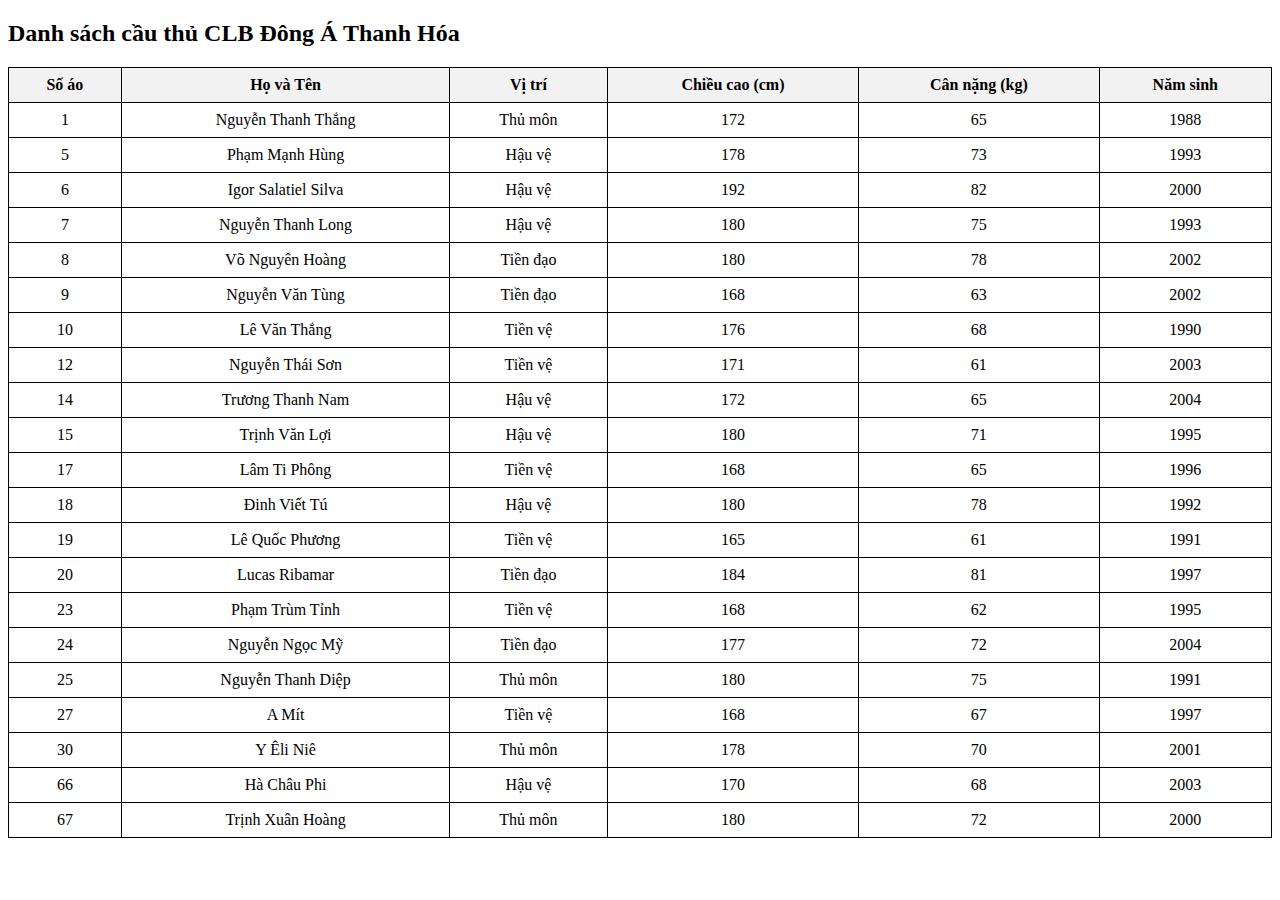
<file: CLB/thanhoa.html>
<!DOCTYPE html>
<html lang="vi">
<head>
    <meta charset="UTF-8">
    <meta name="viewport" content="width=device-width, initial-scale=1.0">
    <title>Danh sách cầu thủ CLB Đông Á Thanh Hóa</title>
    <style>
        table {
            width: 100%;
            border-collapse: collapse;
        }
        th, td {
            border: 1px solid black;
            padding: 8px;
            text-align: center;
        }
        th {
            background-color: #f2f2f2;
        }
    </style>
</head>
<body>
    <h2>Danh sách cầu thủ CLB Đông Á Thanh Hóa</h2>
    <table>
        <thead>
            <tr>
                <th>Số áo</th>
                <th>Họ và Tên</th>
                <th>Vị trí</th>
                <th>Chiều cao (cm)</th>
                <th>Cân nặng (kg)</th>
                <th>Năm sinh</th>
            </tr>
        </thead>
        <tbody>
            <tr><td>1</td><td>Nguyễn Thanh Thắng</td><td>Thủ môn</td><td>172</td><td>65</td><td>1988</td></tr>
            <tr><td>5</td><td>Phạm Mạnh Hùng</td><td>Hậu vệ</td><td>178</td><td>73</td><td>1993</td></tr>
            <tr><td>6</td><td>Igor Salatiel Silva</td><td>Hậu vệ</td><td>192</td><td>82</td><td>2000</td></tr>
            <tr><td>7</td><td>Nguyễn Thanh Long</td><td>Hậu vệ</td><td>180</td><td>75</td><td>1993</td></tr>
            <tr><td>8</td><td>Võ Nguyên Hoàng</td><td>Tiền đạo</td><td>180</td><td>78</td><td>2002</td></tr>
            <tr><td>9</td><td>Nguyễn Văn Tùng</td><td>Tiền đạo</td><td>168</td><td>63</td><td>2002</td></tr>
            <tr><td>10</td><td>Lê Văn Thắng</td><td>Tiền vệ</td><td>176</td><td>68</td><td>1990</td></tr>
            <tr><td>12</td><td>Nguyễn Thái Sơn</td><td>Tiền vệ</td><td>171</td><td>61</td><td>2003</td></tr>
            <tr><td>14</td><td>Trương Thanh Nam</td><td>Hậu vệ</td><td>172</td><td>65</td><td>2004</td></tr>
            <tr><td>15</td><td>Trịnh Văn Lợi</td><td>Hậu vệ</td><td>180</td><td>71</td><td>1995</td></tr>
            <tr><td>17</td><td>Lâm Ti Phông</td><td>Tiền vệ</td><td>168</td><td>65</td><td>1996</td></tr>
            <tr><td>18</td><td>Đinh Viết Tú</td><td>Hậu vệ</td><td>180</td><td>78</td><td>1992</td></tr>
            <tr><td>19</td><td>Lê Quốc Phương</td><td>Tiền vệ</td><td>165</td><td>61</td><td>1991</td></tr>
            <tr><td>20</td><td>Lucas Ribamar</td><td>Tiền đạo</td><td>184</td><td>81</td><td>1997</td></tr>
            <tr><td>23</td><td>Phạm Trùm Tỉnh</td><td>Tiền vệ</td><td>168</td><td>62</td><td>1995</td></tr>
            <tr><td>24</td><td>Nguyễn Ngọc Mỹ</td><td>Tiền đạo</td><td>177</td><td>72</td><td>2004</td></tr>
            <tr><td>25</td><td>Nguyễn Thanh Diệp</td><td>Thủ môn</td><td>180</td><td>75</td><td>1991</td></tr>
            <tr><td>27</td><td>A Mít</td><td>Tiền vệ</td><td>168</td><td>67</td><td>1997</td></tr>
            <tr><td>30</td><td>Y Êli Niê</td><td>Thủ môn</td><td>178</td><td>70</td><td>2001</td></tr>
            <tr><td>66</td><td>Hà Châu Phi</td><td>Hậu vệ</td><td>170</td><td>68</td><td>2003</td></tr>
            <tr><td>67</td><td>Trịnh Xuân Hoàng</td><td>Thủ môn</td><td>180</td><td>72</td><td>2000</td></tr>
        </tbody>
    </table>
</body>
</html>
</file>
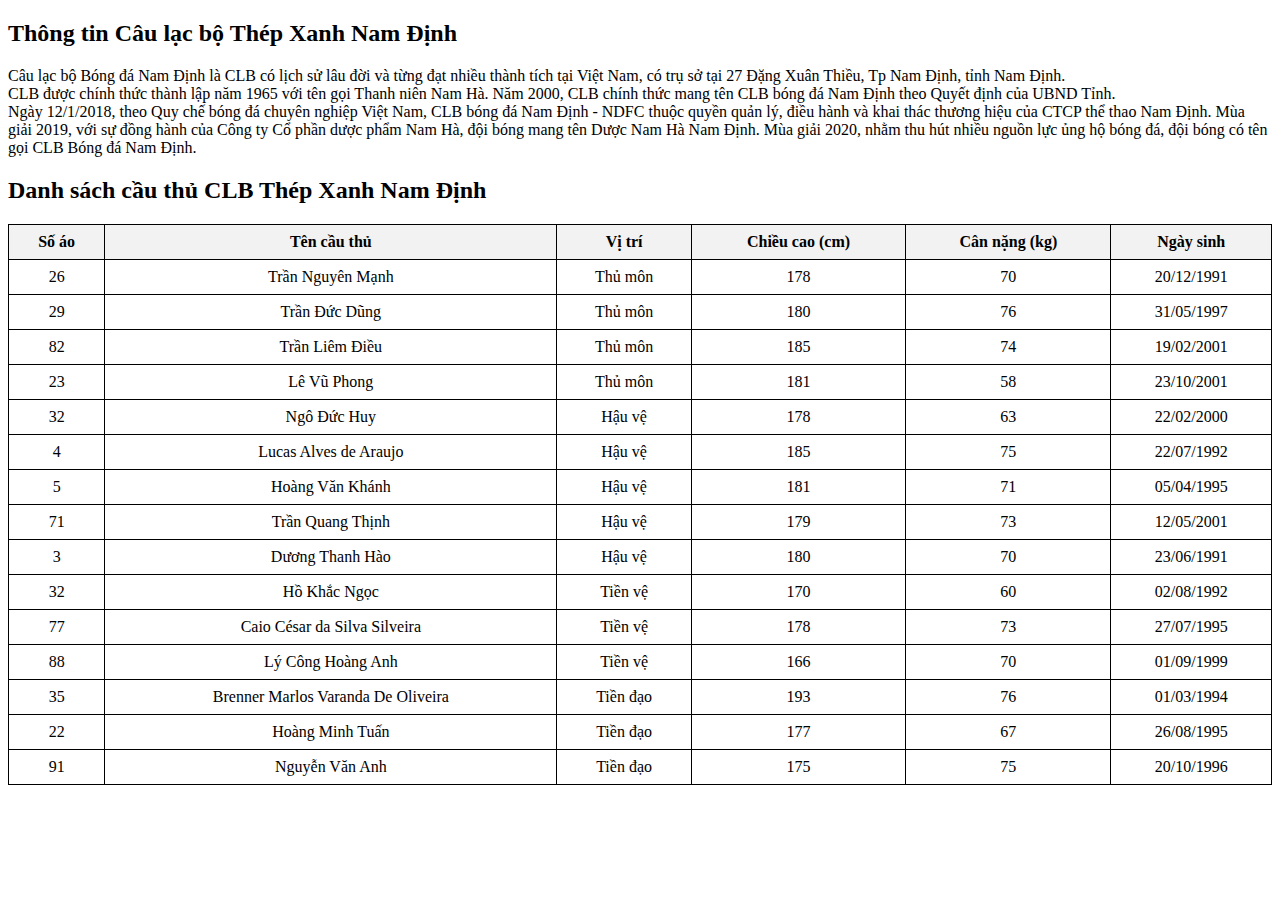
<file: CLB/Thepxanh.html>
<!DOCTYPE html>
<html lang="vi">
<head>
    <meta charset="UTF-8">
    <meta name="viewport" content="width=device-width, initial-scale=1.0">
    <title>Danh sách cầu thủ CLB Thép Xanh Nam Định</title>
    <style>
        table {
            width: 100%;
            border-collapse: collapse;
        }
        th, td {
            border: 1px solid black;
            padding: 8px;
            text-align: center;
        }
        th {
            background-color: #f2f2f2;
        }
        img {
            width: 50px;
            height: 50px;
            object-fit: cover;
        }
    </style>
</head>
<body>
    <h2> Thông tin Câu lạc bộ Thép Xanh Nam Định</h2>
    <li>Câu lạc bộ Bóng đá Nam Định là CLB có lịch sử lâu đời và từng đạt nhiều thành tích tại Việt Nam, có trụ sở tại 27 Đặng Xuân Thiều, Tp Nam Định, tỉnh Nam Định.</li>
    <li>CLB được chính thức thành lập năm 1965 với tên gọi Thanh niên Nam Hà. Năm 2000, CLB chính thức mang tên CLB bóng đá Nam Định theo Quyết định của UBND Tỉnh.</li>
    <li>Ngày 12/1/2018, theo Quy chế bóng đá chuyên nghiệp Việt Nam, CLB bóng đá Nam Định - NDFC thuộc quyền quản lý, điều hành và khai thác thương hiệu của CTCP thể thao Nam Định. Mùa giải 2019, với sự đồng hành của Công ty Cổ phần dược phẩm Nam Hà, đội bóng mang tên Dược Nam Hà Nam Định. Mùa giải 2020, nhằm thu hút nhiều nguồn lực ủng hộ bóng đá, đội bóng có tên gọi CLB Bóng đá Nam Định.</li>
    <h2>Danh sách cầu thủ CLB Thép Xanh Nam Định</h2>
    <table>
        <tr>
            <th>Số áo</th>
            <th>Tên cầu thủ</th>
            <th>Vị trí</th>
            <th>Chiều cao (cm)</th>
            <th>Cân nặng (kg)</th>
            <th>Ngày sinh</th>
        </tr>
        <tr><td>26</td><td>Trần Nguyên Mạnh</td><td>Thủ môn</td><td>178</td><td>70</td><td>20/12/1991</td></tr>
        <tr><td>29</td><td>Trần Đức Dũng</td><td>Thủ môn</td><td>180</td><td>76</td><td>31/05/1997</td></tr>
        <tr><td>82</td></td><td>Trần Liêm Điều</td><td>Thủ môn</td><td>185</td><td>74</td><td>19/02/2001</td></tr>
        <tr><td>23</td></td><td>Lê Vũ Phong</td><td>Thủ môn</td><td>181</td><td>58</td><td>23/10/2001</td></tr>
        <tr><td>32</td></td><td>Ngô Đức Huy</td><td>Hậu vệ</td><td>178</td><td>63</td><td>22/02/2000</td></tr>
        <tr><td>4</td></td><td>Lucas Alves de Araujo</td><td>Hậu vệ</td><td>185</td><td>75</td><td>22/07/1992</td></tr>
        <tr><td>5</td></td><td>Hoàng Văn Khánh</td><td>Hậu vệ</td><td>181</td><td>71</td><td>05/04/1995</td></tr>
        <tr><td>71</td></td><td>Trần Quang Thịnh</td><td>Hậu vệ</td><td>179</td><td>73</td><td>12/05/2001</td></tr>
        <tr><td>3</td></td><td>Dương Thanh Hào</td><td>Hậu vệ</td><td>180</td><td>70</td><td>23/06/1991</td></tr>
        <tr><td>32</td></td><td>Hồ Khắc Ngọc</td><td>Tiền vệ</td><td>170</td><td>60</td><td>02/08/1992</td></tr>
        <tr><td>77</td><td>Caio César da Silva Silveira</td><td>Tiền vệ</td><td>178</td><td>73</td><td>27/07/1995</td></tr>
        <tr><td>88</td><td>Lý Công Hoàng Anh</td><td>Tiền vệ</td><td>166</td><td>70</td><td>01/09/1999</td></tr>
        <tr><td>35</td></td><td>Brenner Marlos Varanda De Oliveira</td><td>Tiền đạo</td><td>193</td><td>76</td><td>01/03/1994</td></tr>
        <tr><td>22</td><td>Hoàng Minh Tuấn</td><td>Tiền đạo</td><td>177</td><td>67</td><td>26/08/1995</td></tr>
        <tr><td>91</td><td>Nguyễn Văn Anh</td><td>Tiền đạo</td><td>175</td><td>75</td><td>20/10/1996</td></tr>
    </table>
</body>
</html>
</file>
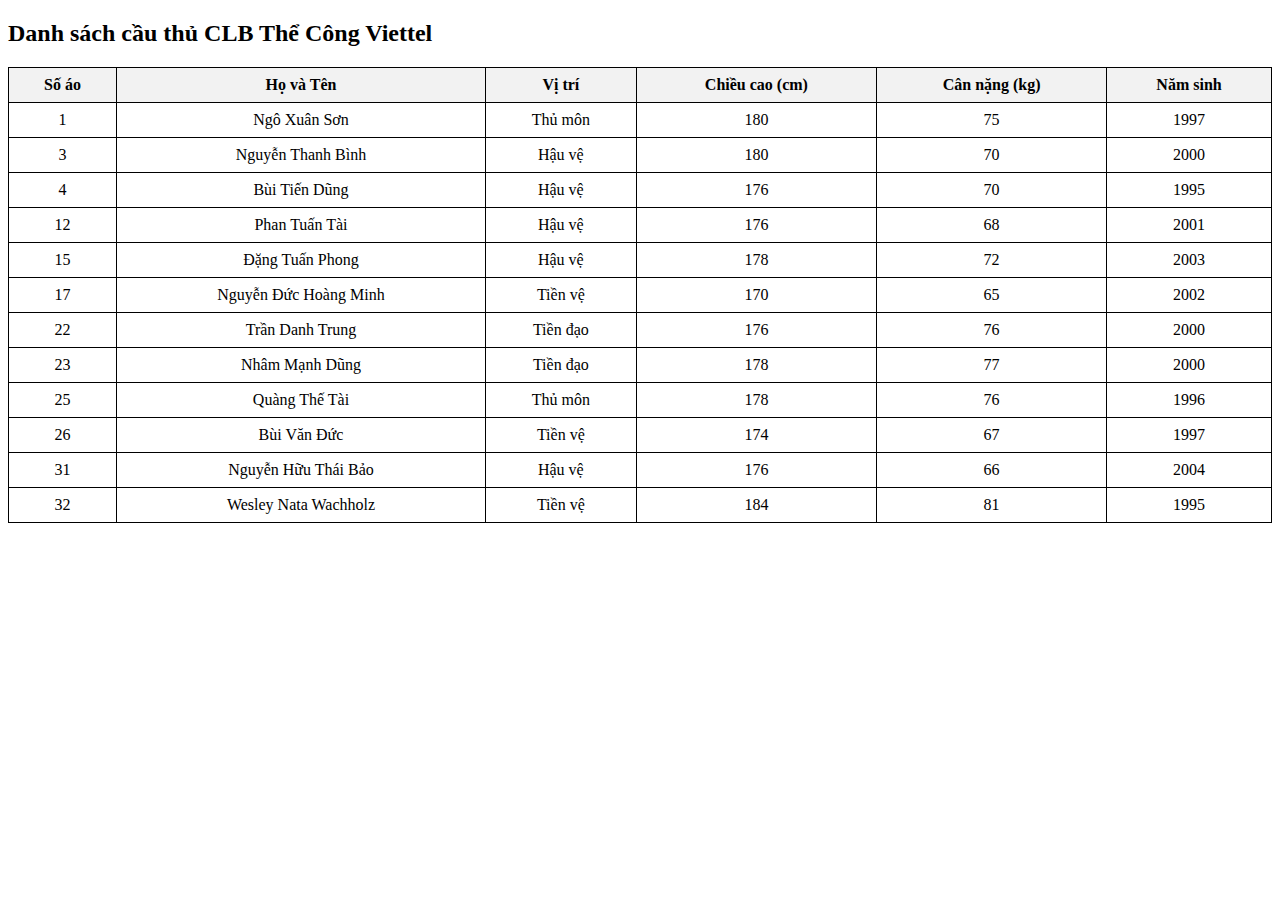
<file: CLB/viettel.html>
<!DOCTYPE html>
<html lang="vi">
<head>
    <meta charset="UTF-8">
    <meta name="viewport" content="width=device-width, initial-scale=1.0">
    <title>Danh sách cầu thủ CLB Thể Công Viettel</title>
    <style>
        table {
            width: 100%;
            border-collapse: collapse;
        }
        th, td {
            border: 1px solid black;
            padding: 8px;
            text-align: center;
        }
        th {
            background-color: #f2f2f2;
        }
    </style>
</head>
<body>
    <h2>Danh sách cầu thủ CLB Thể Công Viettel</h2>
    <table>
        <thead>
            <tr>
                <th>Số áo</th>
                <th>Họ và Tên</th>
                <th>Vị trí</th>
                <th>Chiều cao (cm)</th>
                <th>Cân nặng (kg)</th>
                <th>Năm sinh</th>
            </tr>
        </thead>
        <tbody>
            <tr><td>1</td><td>Ngô Xuân Sơn</td><td>Thủ môn</td><td>180</td><td>75</td><td>1997</td></tr>
            <tr><td>3</td><td>Nguyễn Thanh Bình</td><td>Hậu vệ</td><td>180</td><td>70</td><td>2000</td></tr>
            <tr><td>4</td><td>Bùi Tiến Dũng</td><td>Hậu vệ</td><td>176</td><td>70</td><td>1995</td></tr>
            <tr><td>12</td><td>Phan Tuấn Tài</td><td>Hậu vệ</td><td>176</td><td>68</td><td>2001</td></tr>
            <tr><td>15</td><td>Đặng Tuấn Phong</td><td>Hậu vệ</td><td>178</td><td>72</td><td>2003</td></tr>
            <tr><td>17</td><td>Nguyễn Đức Hoàng Minh</td><td>Tiền vệ</td><td>170</td><td>65</td><td>2002</td></tr>
            <tr><td>22</td><td>Trần Danh Trung</td><td>Tiền đạo</td><td>176</td><td>76</td><td>2000</td></tr>
            <tr><td>23</td><td>Nhâm Mạnh Dũng</td><td>Tiền đạo</td><td>178</td><td>77</td><td>2000</td></tr>
            <tr><td>25</td><td>Quàng Thế Tài</td><td>Thủ môn</td><td>178</td><td>76</td><td>1996</td></tr>
            <tr><td>26</td><td>Bùi Văn Đức</td><td>Tiền vệ</td><td>174</td><td>67</td><td>1997</td></tr>
            <tr><td>31</td><td>Nguyễn Hữu Thái Bảo</td><td>Hậu vệ</td><td>176</td><td>66</td><td>2004</td></tr>
            <tr><td>32</td><td>Wesley Nata Wachholz</td><td>Tiền vệ</td><td>184</td><td>81</td><td>1995</td></tr>
        </tbody>
    </table>
</body>
</html>
</file>
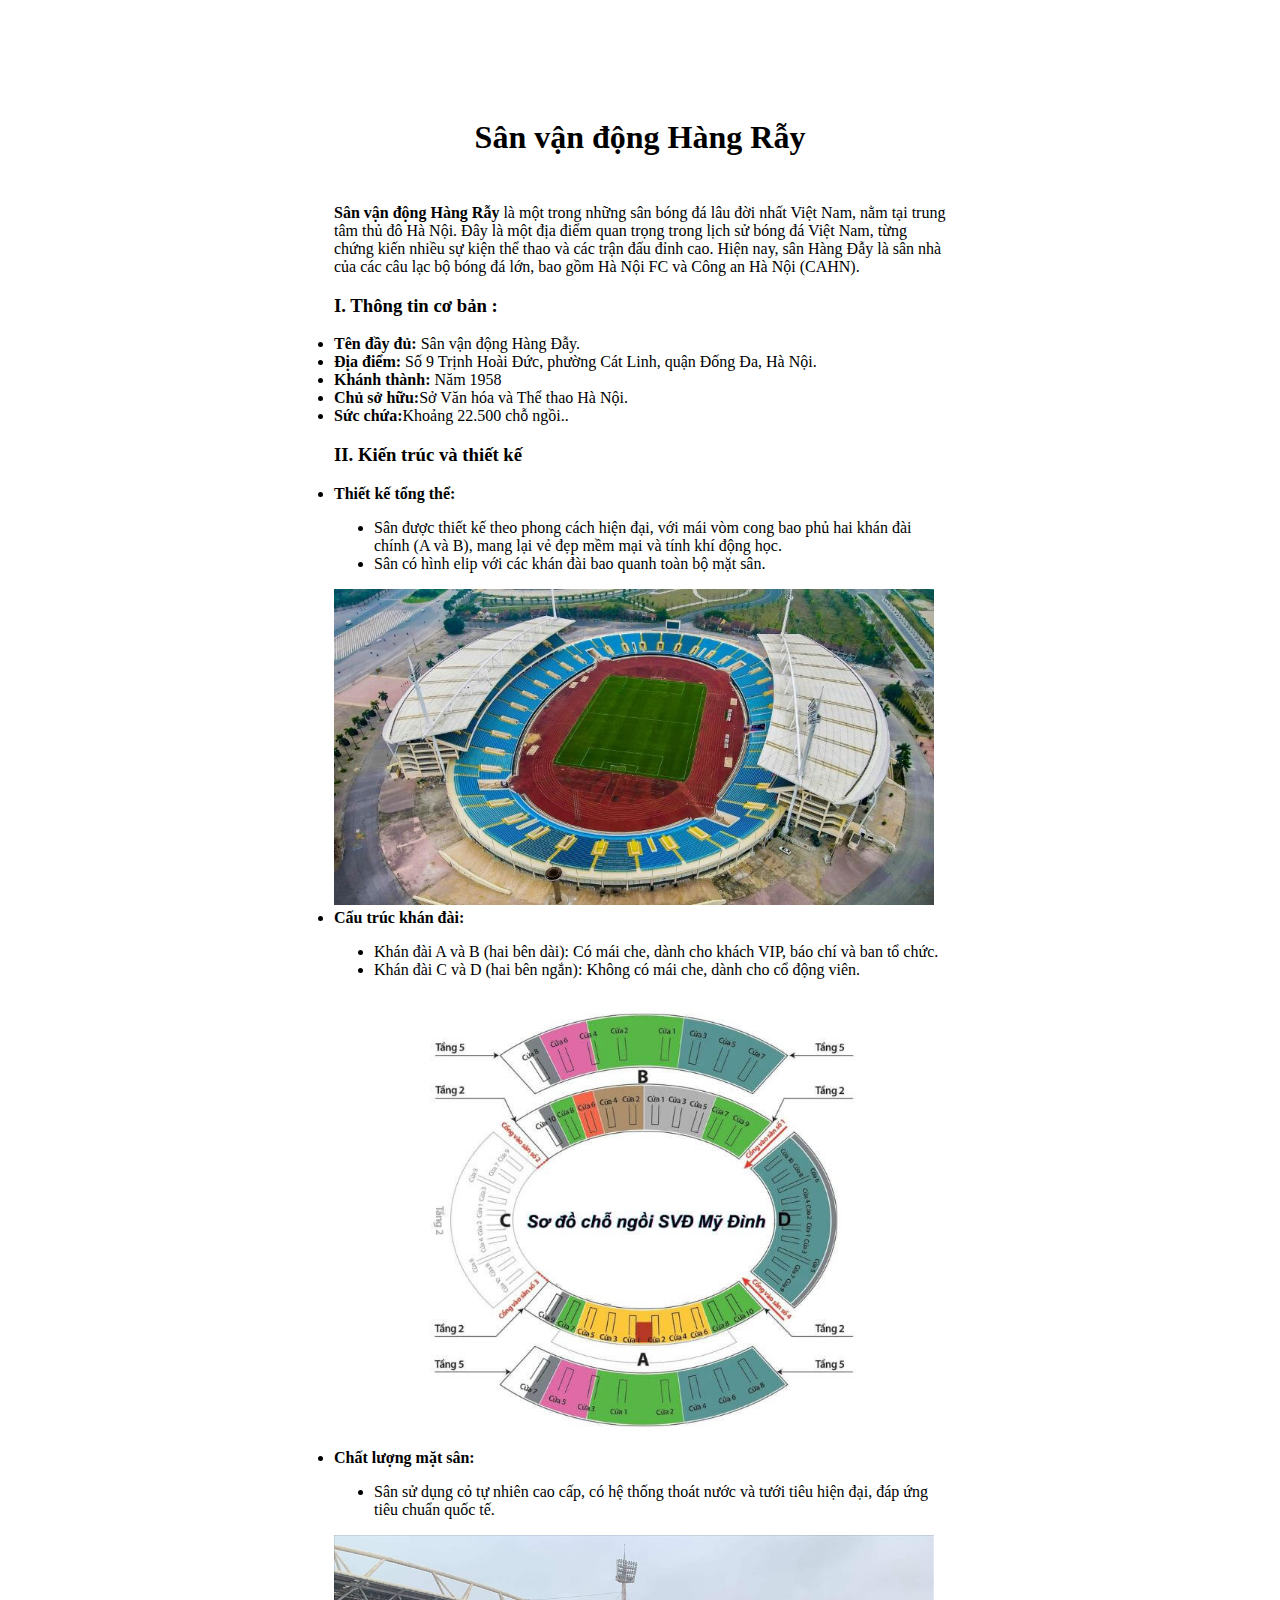
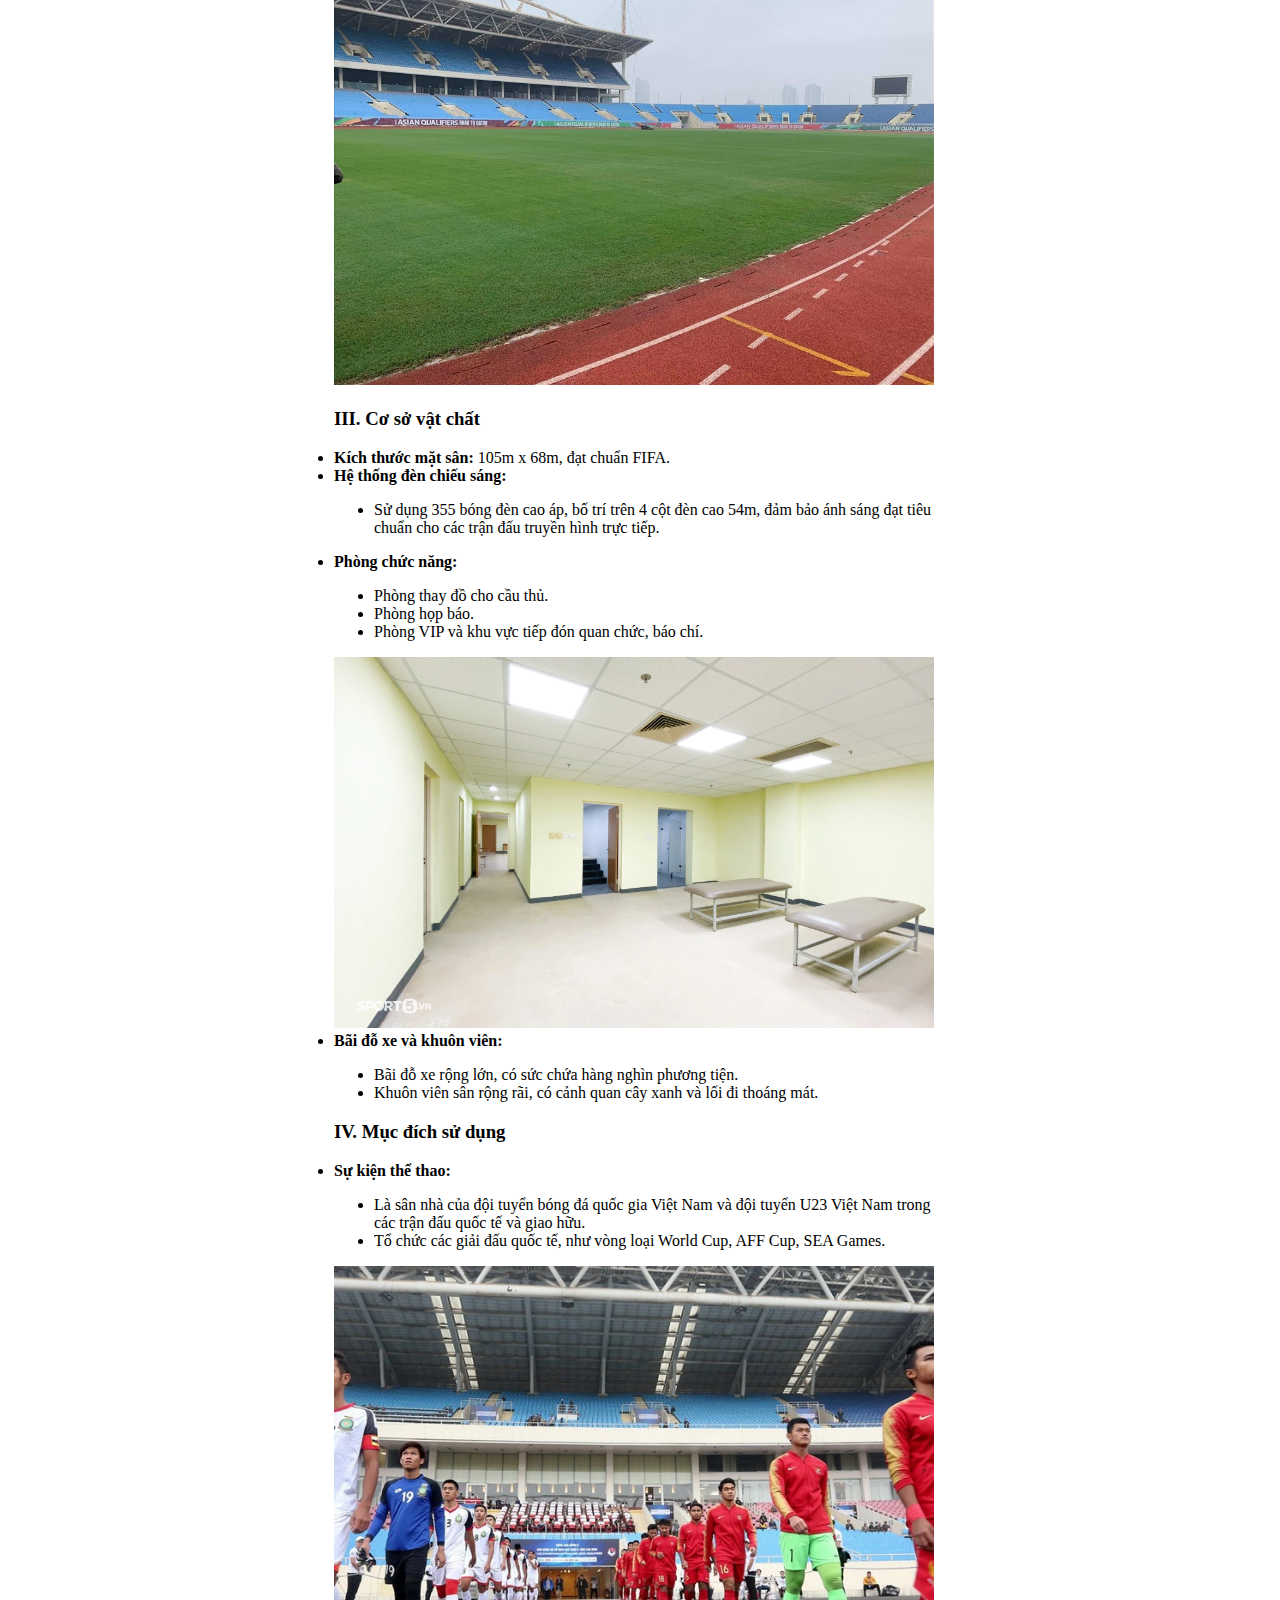
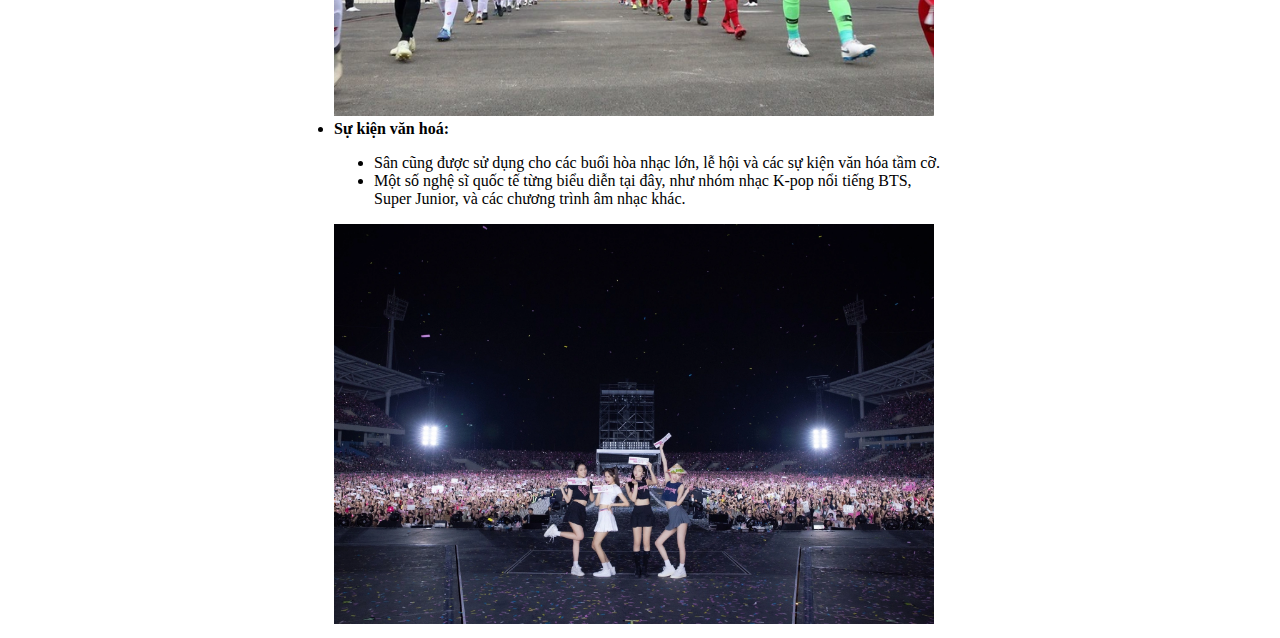
<file: svd/hangray.html>
<!DOCTYPE html>
<html lang="vi">
<head>
    <meta charset="UTF-8">
    <meta name="viewport" content="width=device-width, initial-scale=1.0">
    <link rel="icon" href="../image/download.png">
    <title>V-league</title>
    <style>

        body {
            height: 100vh;
            display: flex;
            justify-content: center;
            align-items: center;
            background: url('https://source.unsplash.com/random/1920x1080') no-repeat center center/cover;
            overflow-y: auto;
        }
        .container {
            width: 50%;
            height: 80vh;
            background: rgba(255, 255, 255, 1);
            padding: 20px;
            display: flex;
            flex-direction: column;
        }
        .content {
            flex: 1;
            background: rgba(255, 255, 255, 1);
            padding: 10px;
        }
    </style>
</head>
<body>
    <div class="container">
        <h1><center>Sân vận động Hàng Rẫy</center></h1>
        <div class="content">
            <p><b>Sân vận động Hàng Rẫy</b> là một trong những sân bóng đá lâu đời nhất Việt Nam, nằm tại trung tâm thủ đô Hà Nội. Đây là một địa điểm quan trọng trong lịch sử bóng đá Việt Nam, từng chứng kiến nhiều sự kiện thể thao và các trận đấu đỉnh cao. Hiện nay, sân Hàng Đẫy là sân nhà của các câu lạc bộ bóng đá lớn, bao gồm Hà Nội FC và Công an Hà Nội (CAHN).</p>
            <h3>I. Thông tin cơ bản :</h3>
            <li><b>Tên đầy đủ:</b> Sân vận động Hàng Đẫy.</li>
            <li><b>Địa điểm:</b> Số 9 Trịnh Hoài Đức, phường Cát Linh, quận Đống Đa, Hà Nội.</li>
            <li><b>Khánh thành:</b> Năm 1958</li>
            <li><b>Chủ sở hữu:</b>Sở Văn hóa và Thể thao Hà Nội.</li>
            <li><b>Sức chứa:</b>Khoảng 22.500 chỗ ngồi..</li>
            <h3>II. Kiến trúc và thiết kế</h3>
            <li><b>Thiết kế tổng thể:</b></li>
                <ul>
                    <li>Sân được thiết kế theo phong cách hiện đại, với mái vòm cong bao phủ hai khán đài chính (A và B), mang lại vẻ đẹp mềm mại và tính khí động học.</li>
                    <li>Sân có hình elip với các khán đài bao quanh toàn bộ mặt sân.</li>
                </ul>
                <img src="../image/so-do-san-my-dinh.jpg" width="600px">
            <li><b>Cấu trúc khán đài:</b></li>
                <ul>
                    <li>Khán đài A và B (hai bên dài): Có mái che, dành cho khách VIP, báo chí và ban tổ chức.</li>
                    <li>Khán đài C và D (hai bên ngắn): Không có mái che, dành cho cổ động viên.</li>
                </ul>
                <img src="../image/So-do-cho-ngoi-SVD-My-Dinh.jpg " width="600px">
            <li><b>Chất lượng mặt sân:</b></li>
                <ul>
                    <li>Sân sử dụng cỏ tự nhiên cao cấp, có hệ thống thoát nước và tưới tiêu hiện đại, đáp ứng tiêu chuẩn quốc tế.</li>
                </ul>
                <img src="../image/246338076_6055531438.jpg" width="600px">
            <h3>III. Cơ sở vật chất</h3>
                <li><b>Kích thước mặt sân:</b> 105m x 68m, đạt chuẩn FIFA.</li>
                <li><b>Hệ thống đèn chiếu sáng:</b></li>
                    <ul>
                        <li>Sử dụng 355 bóng đèn cao áp, bố trí trên 4 cột đèn cao 54m, đảm bảo ánh sáng đạt tiêu chuẩn cho các trận đấu truyền hình trực tiếp.</li>
                    </ul>
                <li><b>Phòng chức năng:</b></li>
                    <ul>
                        <li>Phòng thay đồ cho cầu thủ.</li>
                        <li>Phòng họp báo.</li>
                        <li>Phòng VIP và khu vực tiếp đón quan chức, báo chí.</li>
                    </ul>
                    <img src="../image/base64-1636442959142565862209.png" width="600px">
                <li><b>Bãi đỗ xe và khuôn viên:</b></li>
                    <ul>
                        <li>Bãi đỗ xe rộng lớn, có sức chứa hàng nghìn phương tiện.</li>
                        <li>Khuôn viên sân rộng rãi, có cảnh quan cây xanh và lối đi thoáng mát.</li>
                    </ul>
            
            <h3>IV. Mục đích sử dụng</h3>
                <li><b>Sự kiện thể thao:</b></li>
                    <ul>
                        <li>Là sân nhà của đội tuyển bóng đá quốc gia Việt Nam và đội tuyển U23 Việt Nam trong các trận đấu quốc tế và giao hữu.</li>
                        <li>Tổ chức các giải đấu quốc tế, như vòng loại World Cup, AFF Cup, SEA Games.</li>
                    </ul>
                <img src="../image/san-my-dinh-16323628208151183889091-crop-16323629374171197440109.webp" width="600px">
                <li><b>Sự kiện văn hoá:</b></li>
                    <ul>
                        <li>Sân cũng được sử dụng cho các buổi hòa nhạc lớn, lễ hội và các sự kiện văn hóa tầm cỡ.</li>
                        <li>Một số nghệ sĩ quốc tế từng biểu diễn tại đây, như nhóm nhạc K-pop nổi tiếng BTS, Super Junior, và các chương trình âm nhạc khác.</li>
                    </ul>
                    <img src="../image/3651870688502624497968917075495044080117363n-1691307657957.webp" width="600px">
        </div>  
    </div>
</body>
</html>
</file>
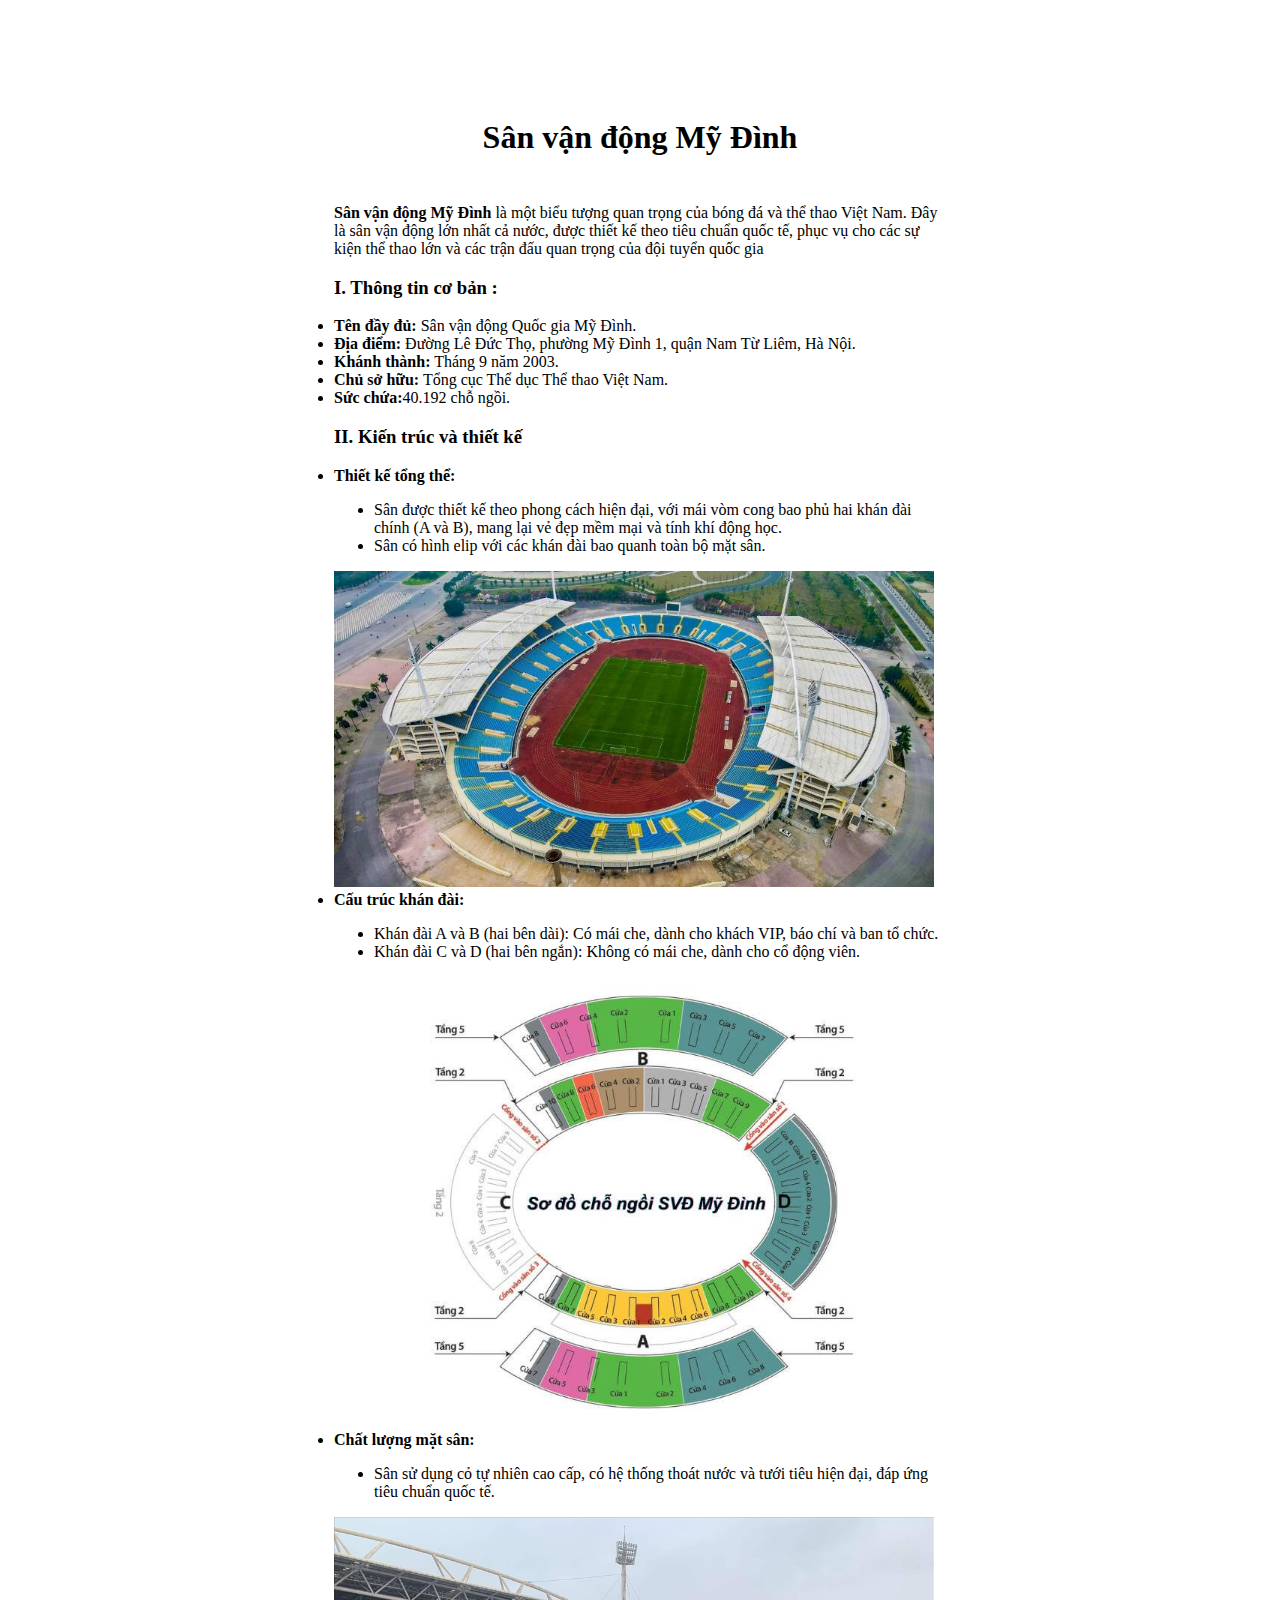
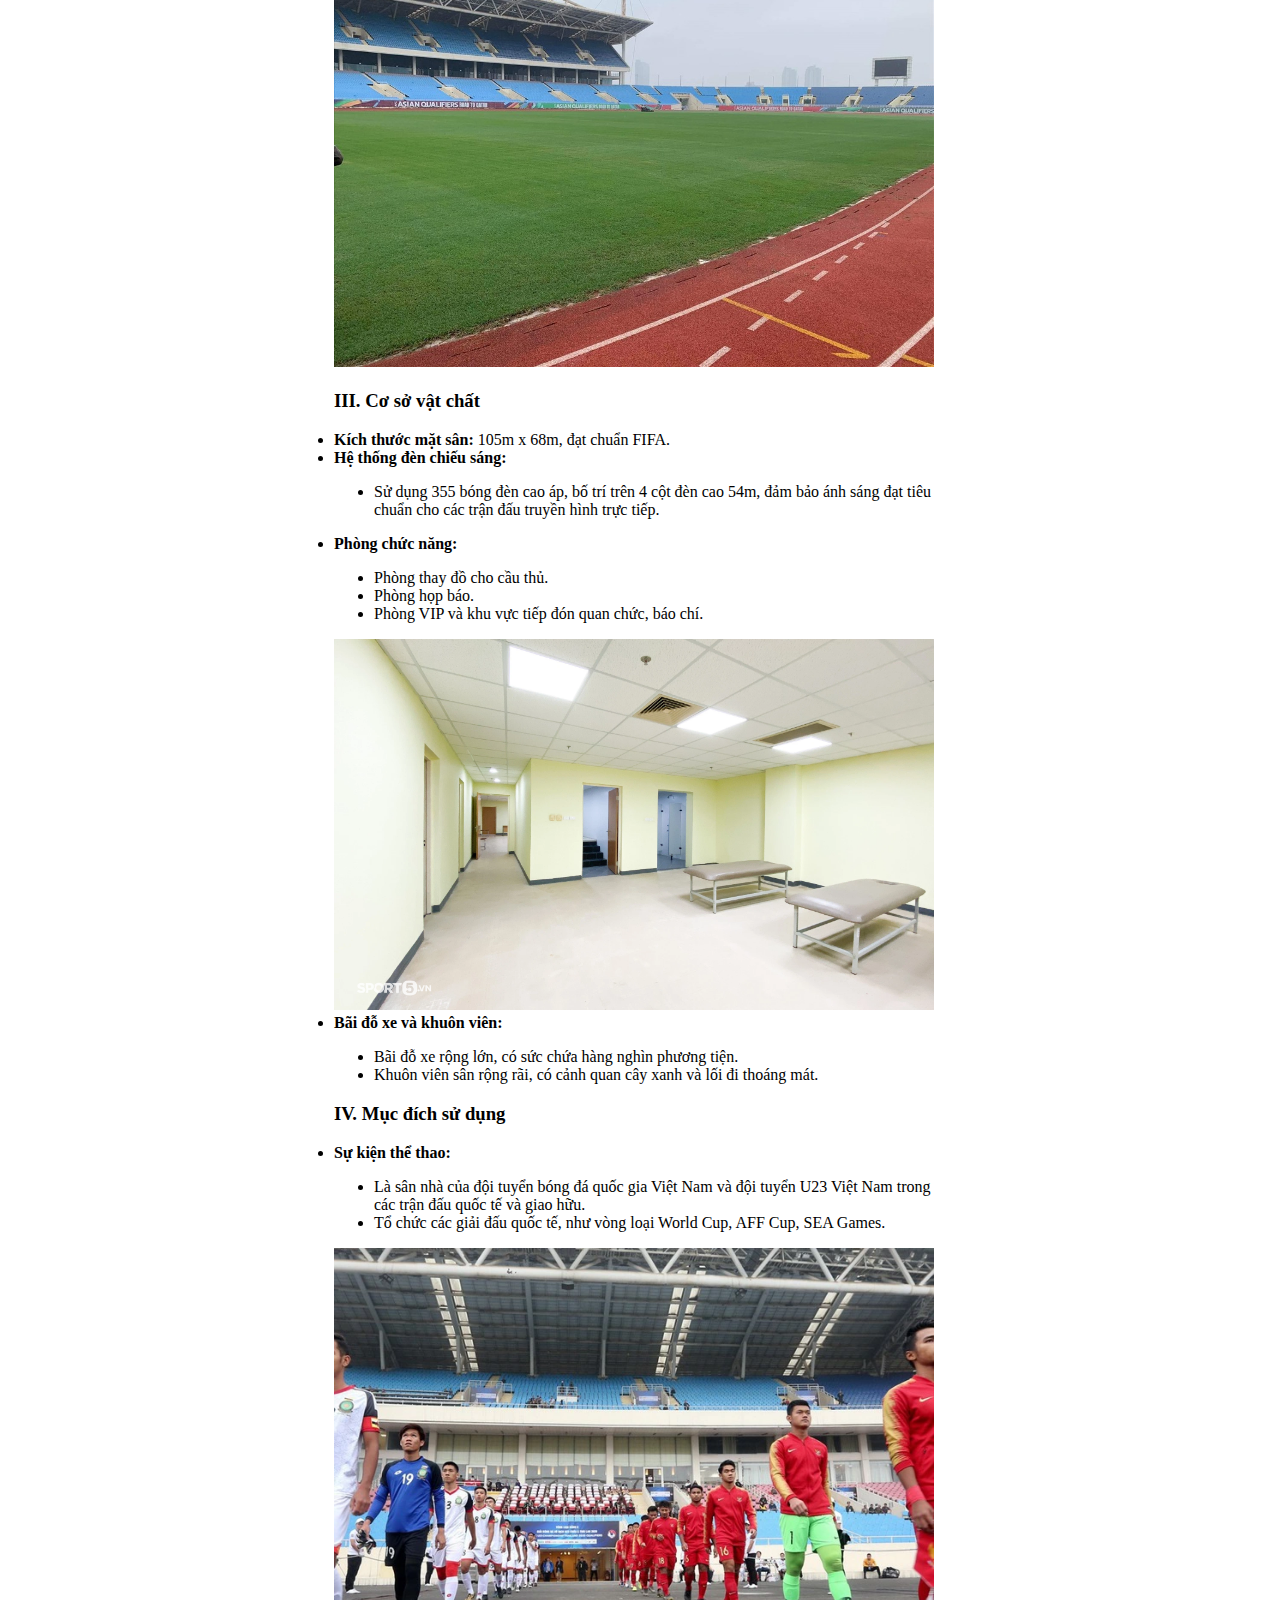
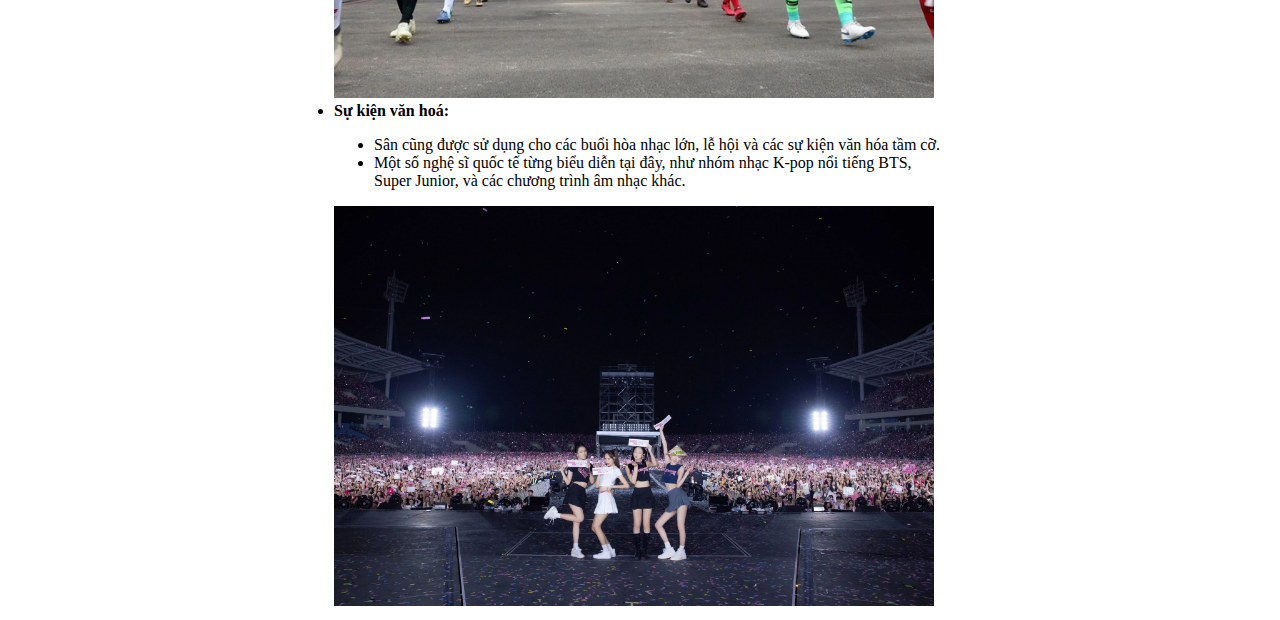
<file: svd/Mydinh.html>
<!DOCTYPE html>
<html lang="vi">
<head>
    <meta charset="UTF-8">
    <meta name="viewport" content="width=device-width, initial-scale=1.0">
    <link rel="icon" href="../image/download.png">
    <title>V-league</title>
    <style>

        body {
            height: 100vh;
            display: flex;
            justify-content: center;
            align-items: center;
            background: url('https://source.unsplash.com/random/1920x1080') no-repeat center center/cover;
            overflow-y: auto;
        }
        .container {
            width: 50%;
            height: 80vh;
            background: rgb(255, 255, 255);
            padding: 20px;
            display: flex;
            flex-direction: column;
        }
        .content {
            flex: 1;
            background: rgba(255, 255, 255, 1);
            padding: 10px;
        }
    </style>
</head>
<body>
    <div class="container">
        <h1><center>Sân vận động Mỹ Đình</center></h1>
        <div class="content">
            <p><b>Sân vận động Mỹ Đình </b>là một biểu tượng quan trọng của bóng đá và thể thao Việt Nam. Đây là sân vận động lớn nhất cả nước, được thiết kế theo tiêu chuẩn quốc tế, phục vụ cho các sự kiện thể thao lớn và các trận đấu quan trọng của đội tuyển quốc gia</p>
            <h3>I. Thông tin cơ bản :</h3>
            <li><b>Tên đầy đủ:</b> Sân vận động Quốc gia Mỹ Đình.</li>
            <li><b>Địa điểm:</b> Đường Lê Đức Thọ, phường Mỹ Đình 1, quận Nam Từ Liêm, Hà Nội.</li>
            <li><b>Khánh thành:</b> Tháng 9 năm 2003.</li>
            <li><b>Chủ sở hữu:</b> Tổng cục Thể dục Thể thao Việt Nam.</li>
            <li><b>Sức chứa:</b>40.192 chỗ ngồi.</li>
            <h3>II. Kiến trúc và thiết kế</h3>
            <li><b>Thiết kế tổng thể:</b></li>
                <ul>
                    <li>Sân được thiết kế theo phong cách hiện đại, với mái vòm cong bao phủ hai khán đài chính (A và B), mang lại vẻ đẹp mềm mại và tính khí động học.</li>
                    <li>Sân có hình elip với các khán đài bao quanh toàn bộ mặt sân.</li>
                </ul>
                <img src="../image/so-do-san-my-dinh.jpg" width="600px">
            <li><b>Cấu trúc khán đài:</b></li>
                <ul>
                    <li>Khán đài A và B (hai bên dài): Có mái che, dành cho khách VIP, báo chí và ban tổ chức.</li>
                    <li>Khán đài C và D (hai bên ngắn): Không có mái che, dành cho cổ động viên.</li>
                </ul>
                <img src="../image/So-do-cho-ngoi-SVD-My-Dinh.jpg " width="600px">
            <li><b>Chất lượng mặt sân:</b></li>
                <ul>
                    <li>Sân sử dụng cỏ tự nhiên cao cấp, có hệ thống thoát nước và tưới tiêu hiện đại, đáp ứng tiêu chuẩn quốc tế.</li>
                </ul>
                <img src="../image/246338076_6055531438.jpg" width="600px">
            <h3>III. Cơ sở vật chất</h3>
                <li><b>Kích thước mặt sân:</b> 105m x 68m, đạt chuẩn FIFA.</li>
                <li><b>Hệ thống đèn chiếu sáng:</b></li>
                    <ul>
                        <li>Sử dụng 355 bóng đèn cao áp, bố trí trên 4 cột đèn cao 54m, đảm bảo ánh sáng đạt tiêu chuẩn cho các trận đấu truyền hình trực tiếp.</li>
                    </ul>
                <li><b>Phòng chức năng:</b></li>
                    <ul>
                        <li>Phòng thay đồ cho cầu thủ.</li>
                        <li>Phòng họp báo.</li>
                        <li>Phòng VIP và khu vực tiếp đón quan chức, báo chí.</li>
                    </ul>
                    <img src="../image/base64-1636442959142565862209.png" width="600px">
                <li><b>Bãi đỗ xe và khuôn viên:</b></li>
                    <ul>
                        <li>Bãi đỗ xe rộng lớn, có sức chứa hàng nghìn phương tiện.</li>
                        <li>Khuôn viên sân rộng rãi, có cảnh quan cây xanh và lối đi thoáng mát.</li>
                    </ul>
            
            <h3>IV. Mục đích sử dụng</h3>
                <li><b>Sự kiện thể thao:</b></li>
                    <ul>
                        <li>Là sân nhà của đội tuyển bóng đá quốc gia Việt Nam và đội tuyển U23 Việt Nam trong các trận đấu quốc tế và giao hữu.</li>
                        <li>Tổ chức các giải đấu quốc tế, như vòng loại World Cup, AFF Cup, SEA Games.</li>
                    </ul>
                <img src="../image/san-my-dinh-16323628208151183889091-crop-16323629374171197440109.webp" width="600px">
                <li><b>Sự kiện văn hoá:</b></li>
                    <ul>
                        <li>Sân cũng được sử dụng cho các buổi hòa nhạc lớn, lễ hội và các sự kiện văn hóa tầm cỡ.</li>
                        <li>Một số nghệ sĩ quốc tế từng biểu diễn tại đây, như nhóm nhạc K-pop nổi tiếng BTS, Super Junior, và các chương trình âm nhạc khác.</li>
                    </ul>
                    <img src="../image/3651870688502624497968917075495044080117363n-1691307657957.webp" width="600px">
        </div>  
    </div>
</body>
</html>
</file>
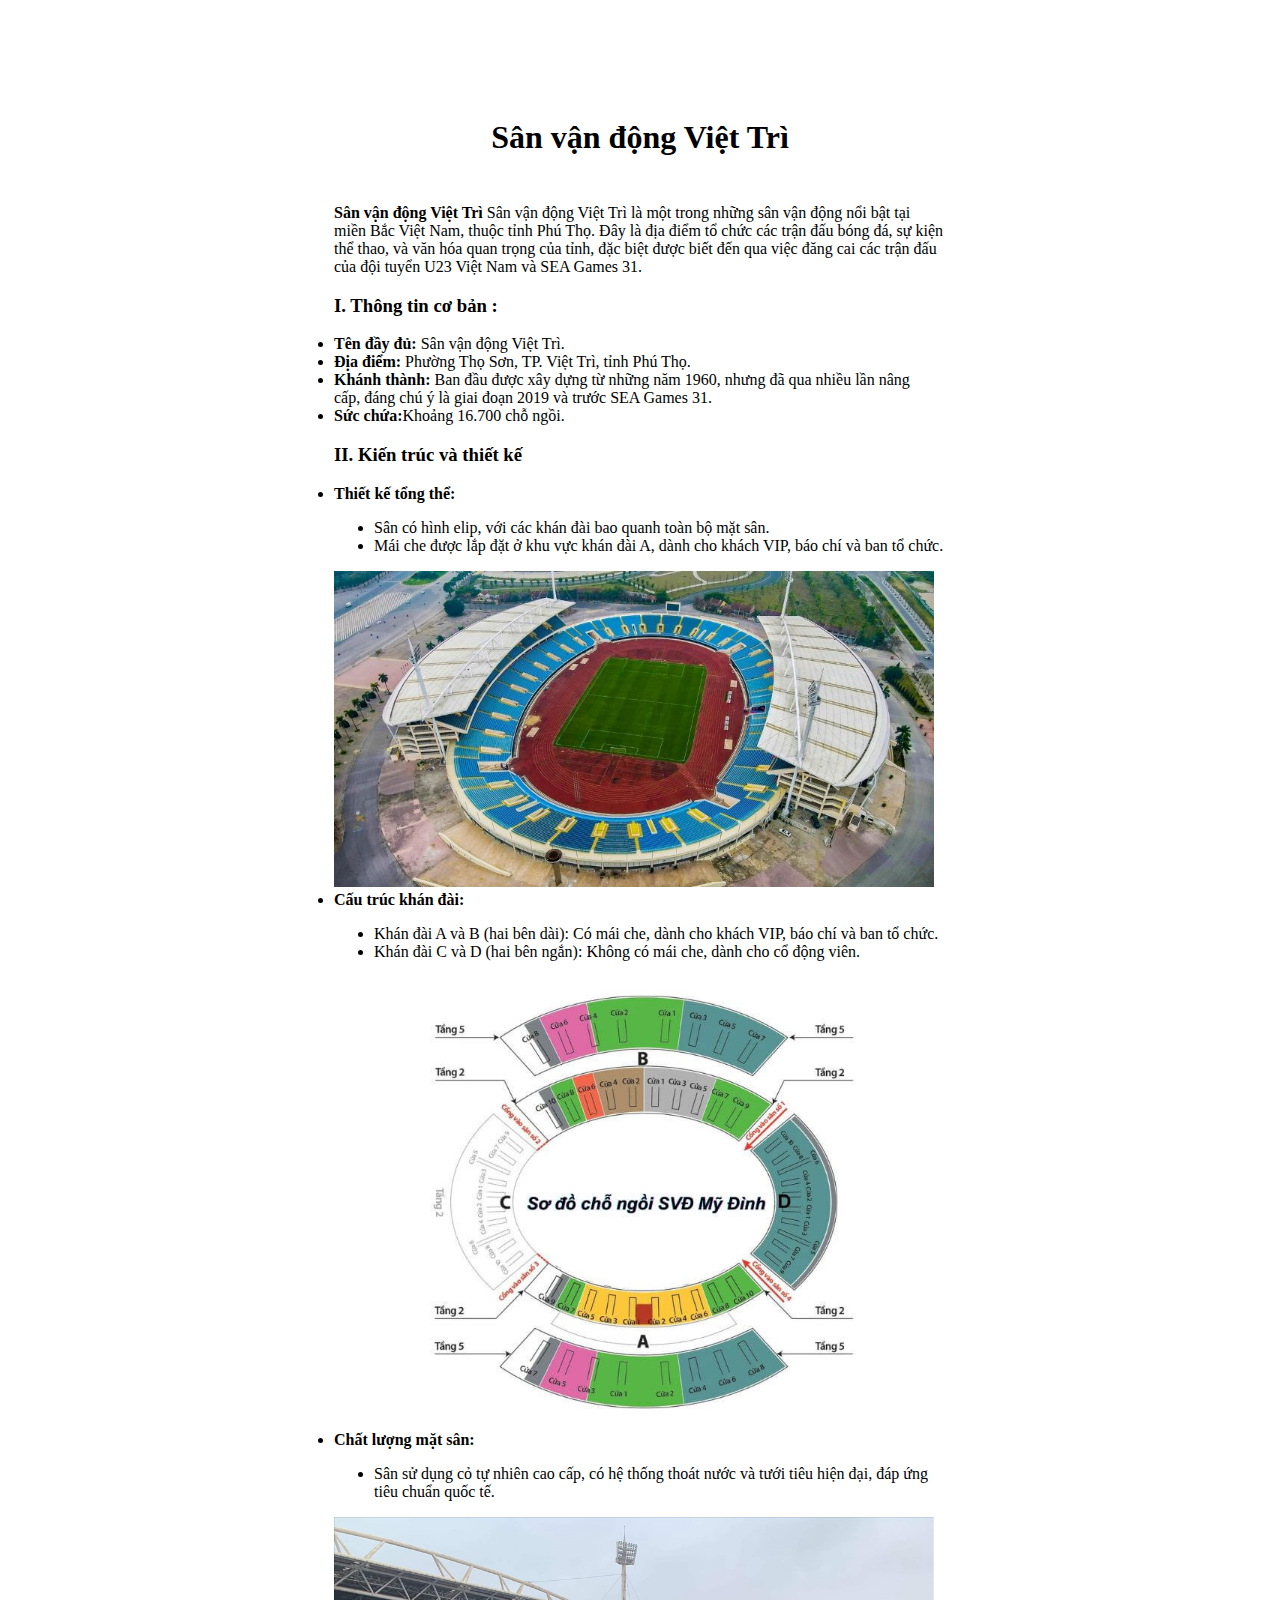
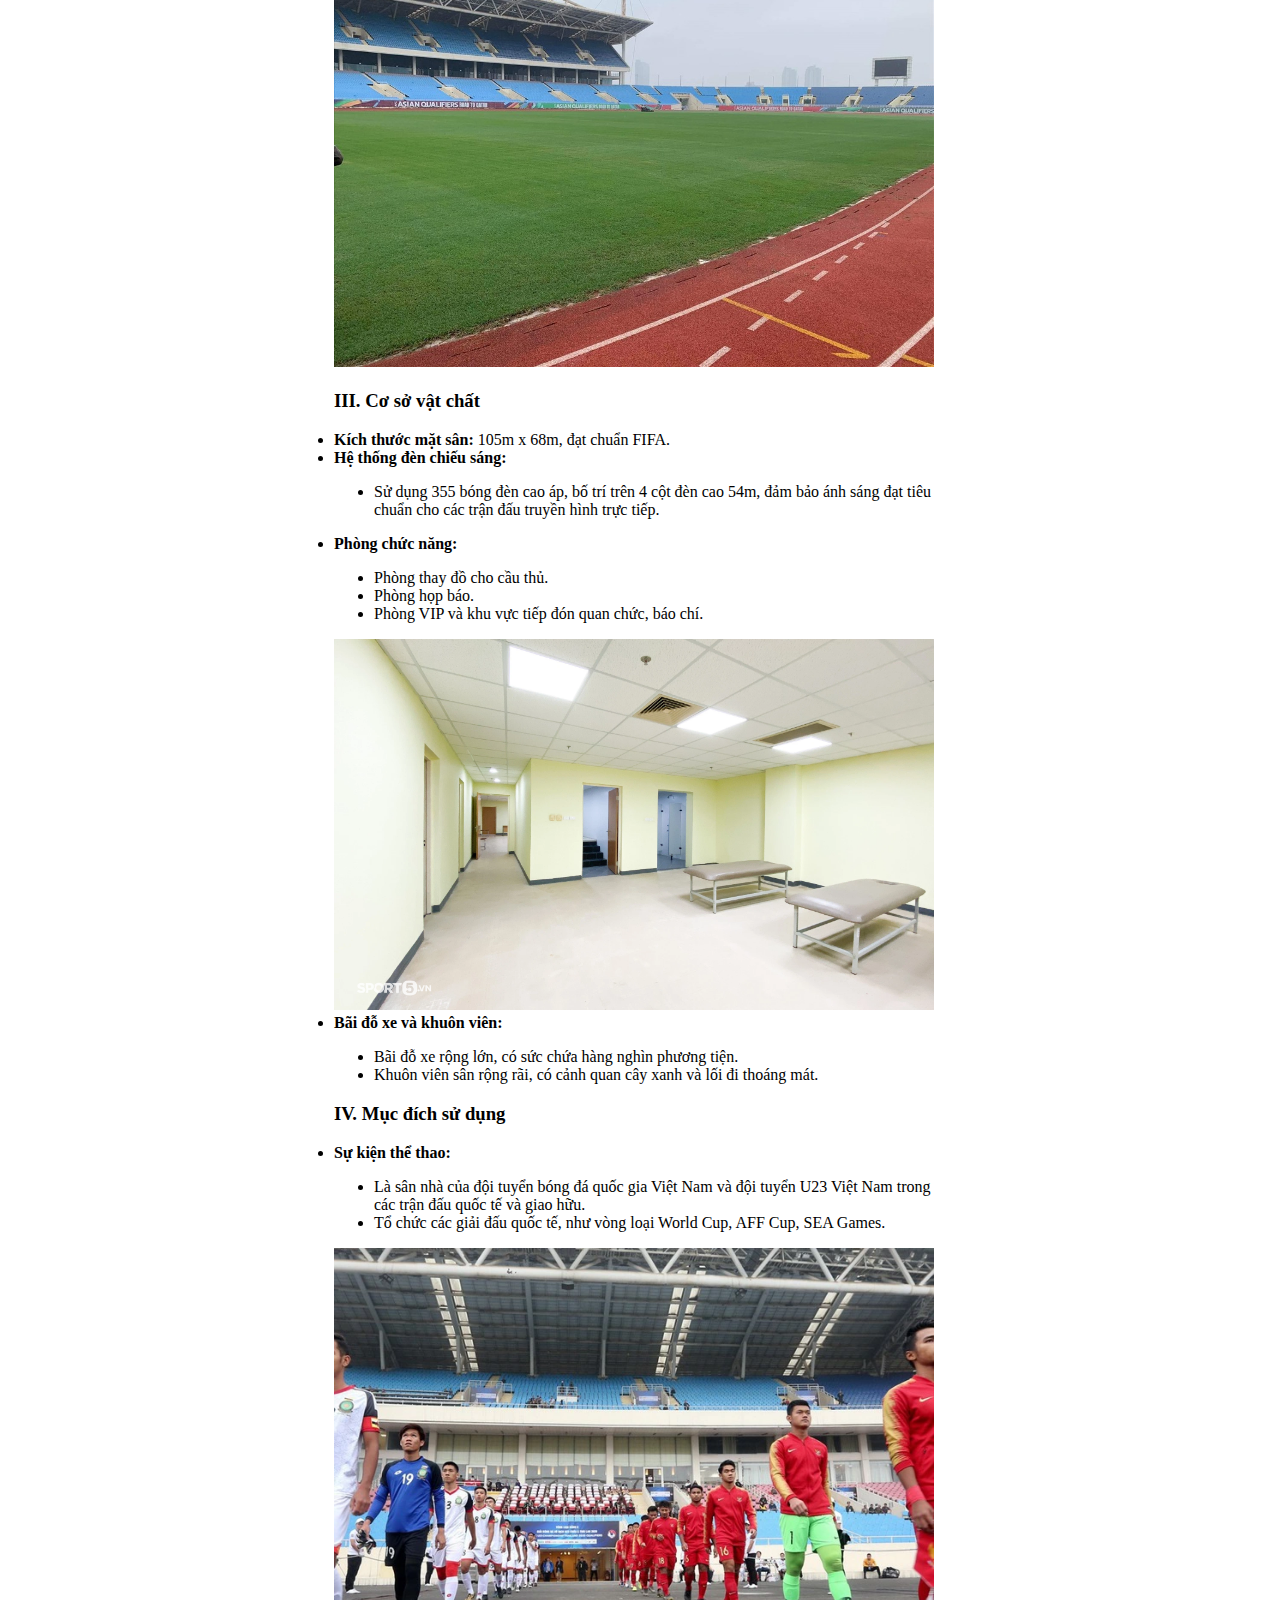
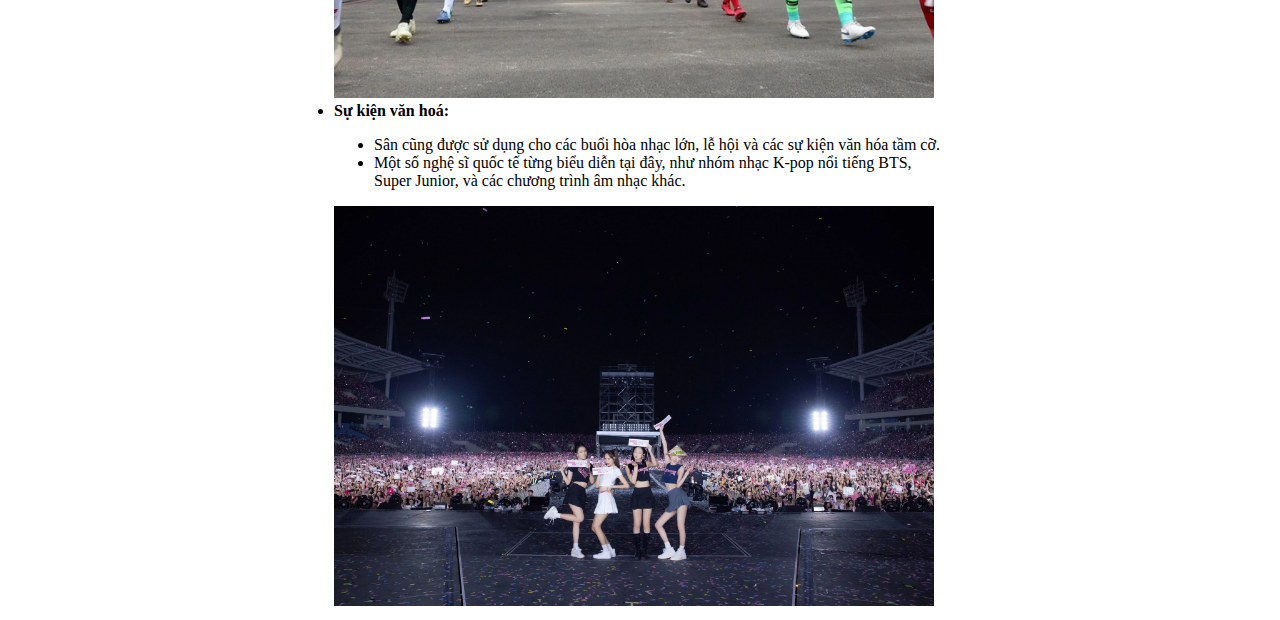
<file: svd/viettri.html>
<!DOCTYPE html>
<html lang="vi">
<head>
    <meta charset="UTF-8">
    <meta name="viewport" content="width=device-width, initial-scale=1.0">
    <link rel="icon" href="../image/download.png">
    <title>V-league</title>
    <style>

        body {
            height: 100vh;
            display: flex;
            justify-content: center;
            align-items: center;
            background: url('https://source.unsplash.com/random/1920x1080') no-repeat center center/cover;
            overflow-y: auto;
        }
        .container {
            width: 50%;
            height: 80vh;
            background: rgba(255, 255, 255, 1);
            padding: 20px;
            display: flex;
            flex-direction: column;
        }
        .content {
            flex: 1;
            background: rgba(255, 255, 255, 1);
            padding: 10px;
        }
    </style>
</head>
<body>
    <div class="container">
        <h1><center>Sân vận động Việt Trì</center></h1>
        <div class="content">
            <p><b>Sân vận động Việt Trì </b>Sân vận động Việt Trì là một trong những sân vận động nổi bật tại miền Bắc Việt Nam, thuộc tỉnh Phú Thọ. Đây là địa điểm tổ chức các trận đấu bóng đá, sự kiện thể thao, và văn hóa quan trọng của tỉnh, đặc biệt được biết đến qua việc đăng cai các trận đấu của đội tuyển U23 Việt Nam và SEA Games 31.</p>
            <h3>I. Thông tin cơ bản :</h3>
            <li><b>Tên đầy đủ:</b> Sân vận động Việt Trì.</li>
            <li><b>Địa điểm:</b> Phường Thọ Sơn, TP. Việt Trì, tỉnh Phú Thọ.</li>
            <li><b>Khánh thành:</b> Ban đầu được xây dựng từ những năm 1960, nhưng đã qua nhiều lần nâng <br> cấp, đáng chú ý là giai đoạn 2019 và trước SEA Games 31.</li>
            <li><b>Sức chứa:</b>Khoảng 16.700 chỗ ngồi.</li>
            <h3>II. Kiến trúc và thiết kế</h3>
            <li><b>Thiết kế tổng thể:</b></li>
                <ul>
                    <li>Sân có hình elip, với các khán đài bao quanh toàn bộ mặt sân.</li>
                    <li>Mái che được lắp đặt ở khu vực khán đài A, dành cho khách VIP, báo chí và ban tổ chức.</li>
                </ul>
                <img src="../image/so-do-san-my-dinh.jpg" width="600px">
            <li><b>Cấu trúc khán đài:</b></li>
                <ul>
                    <li>Khán đài A và B (hai bên dài): Có mái che, dành cho khách VIP, báo chí và ban tổ chức.</li>
                    <li>Khán đài C và D (hai bên ngắn): Không có mái che, dành cho cổ động viên.</li>
                </ul>
                <img src="../image/So-do-cho-ngoi-SVD-My-Dinh.jpg " width="600px">
            <li><b>Chất lượng mặt sân:</b></li>
                <ul>
                    <li>Sân sử dụng cỏ tự nhiên cao cấp, có hệ thống thoát nước và tưới tiêu hiện đại, đáp ứng tiêu chuẩn quốc tế.</li>
                </ul>
                <img src="../image/246338076_6055531438.jpg" width="600px">
            <h3>III. Cơ sở vật chất</h3>
                <li><b>Kích thước mặt sân:</b> 105m x 68m, đạt chuẩn FIFA.</li>
                <li><b>Hệ thống đèn chiếu sáng:</b></li>
                    <ul>
                        <li>Sử dụng 355 bóng đèn cao áp, bố trí trên 4 cột đèn cao 54m, đảm bảo ánh sáng đạt tiêu chuẩn cho các trận đấu truyền hình trực tiếp.</li>
                    </ul>
                <li><b>Phòng chức năng:</b></li>
                    <ul>
                        <li>Phòng thay đồ cho cầu thủ.</li>
                        <li>Phòng họp báo.</li>
                        <li>Phòng VIP và khu vực tiếp đón quan chức, báo chí.</li>
                    </ul>
                    <img src="../image/base64-1636442959142565862209.png" width="600px">
                <li><b>Bãi đỗ xe và khuôn viên:</b></li>
                    <ul>
                        <li>Bãi đỗ xe rộng lớn, có sức chứa hàng nghìn phương tiện.</li>
                        <li>Khuôn viên sân rộng rãi, có cảnh quan cây xanh và lối đi thoáng mát.</li>
                    </ul>
            
            <h3>IV. Mục đích sử dụng</h3>
                <li><b>Sự kiện thể thao:</b></li>
                    <ul>
                        <li>Là sân nhà của đội tuyển bóng đá quốc gia Việt Nam và đội tuyển U23 Việt Nam trong các trận đấu quốc tế và giao hữu.</li>
                        <li>Tổ chức các giải đấu quốc tế, như vòng loại World Cup, AFF Cup, SEA Games.</li>
                    </ul>
                <img src="../image/san-my-dinh-16323628208151183889091-crop-16323629374171197440109.webp" width="600px">
                <li><b>Sự kiện văn hoá:</b></li>
                    <ul>
                        <li>Sân cũng được sử dụng cho các buổi hòa nhạc lớn, lễ hội và các sự kiện văn hóa tầm cỡ.</li>
                        <li>Một số nghệ sĩ quốc tế từng biểu diễn tại đây, như nhóm nhạc K-pop nổi tiếng BTS, Super Junior, và các chương trình âm nhạc khác.</li>
                    </ul>
                    <img src="../image/3651870688502624497968917075495044080117363n-1691307657957.webp" width="600px">
        </div>  
    </div>
</body>
</html>
</file>
